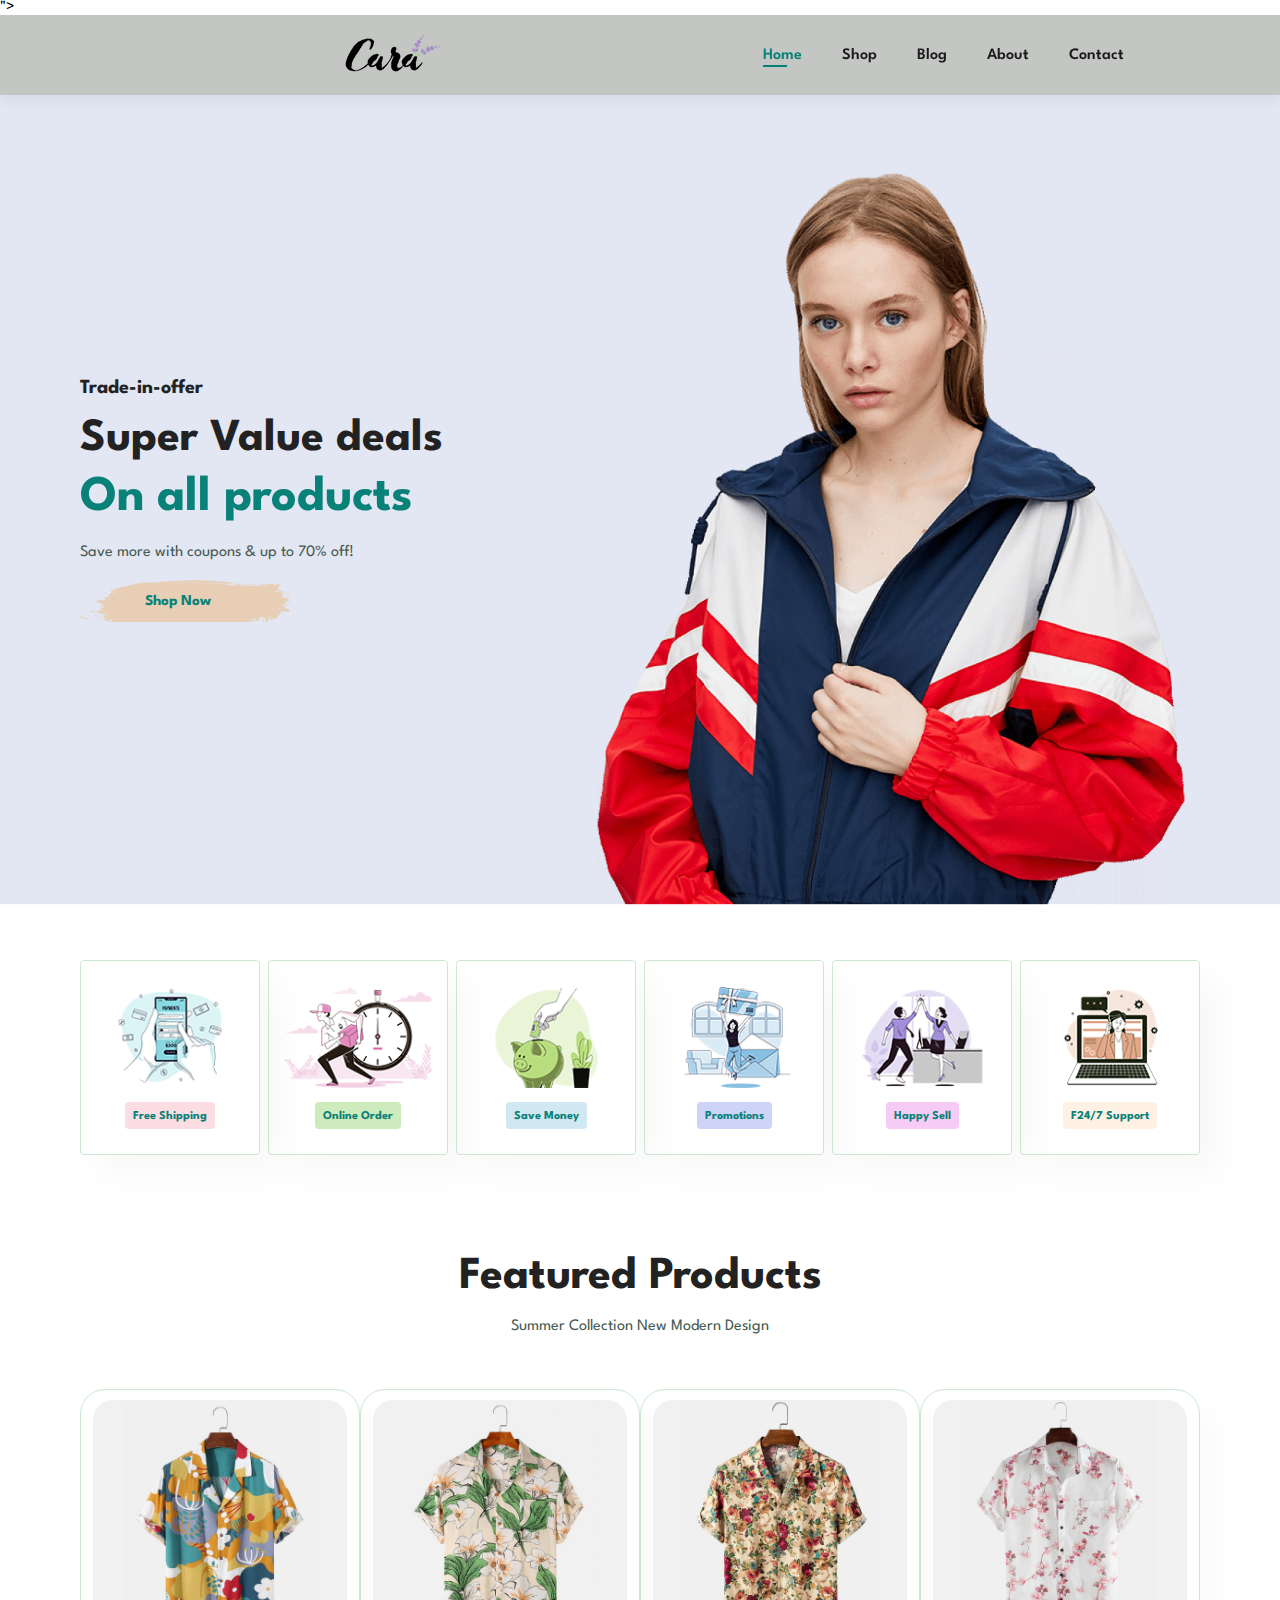
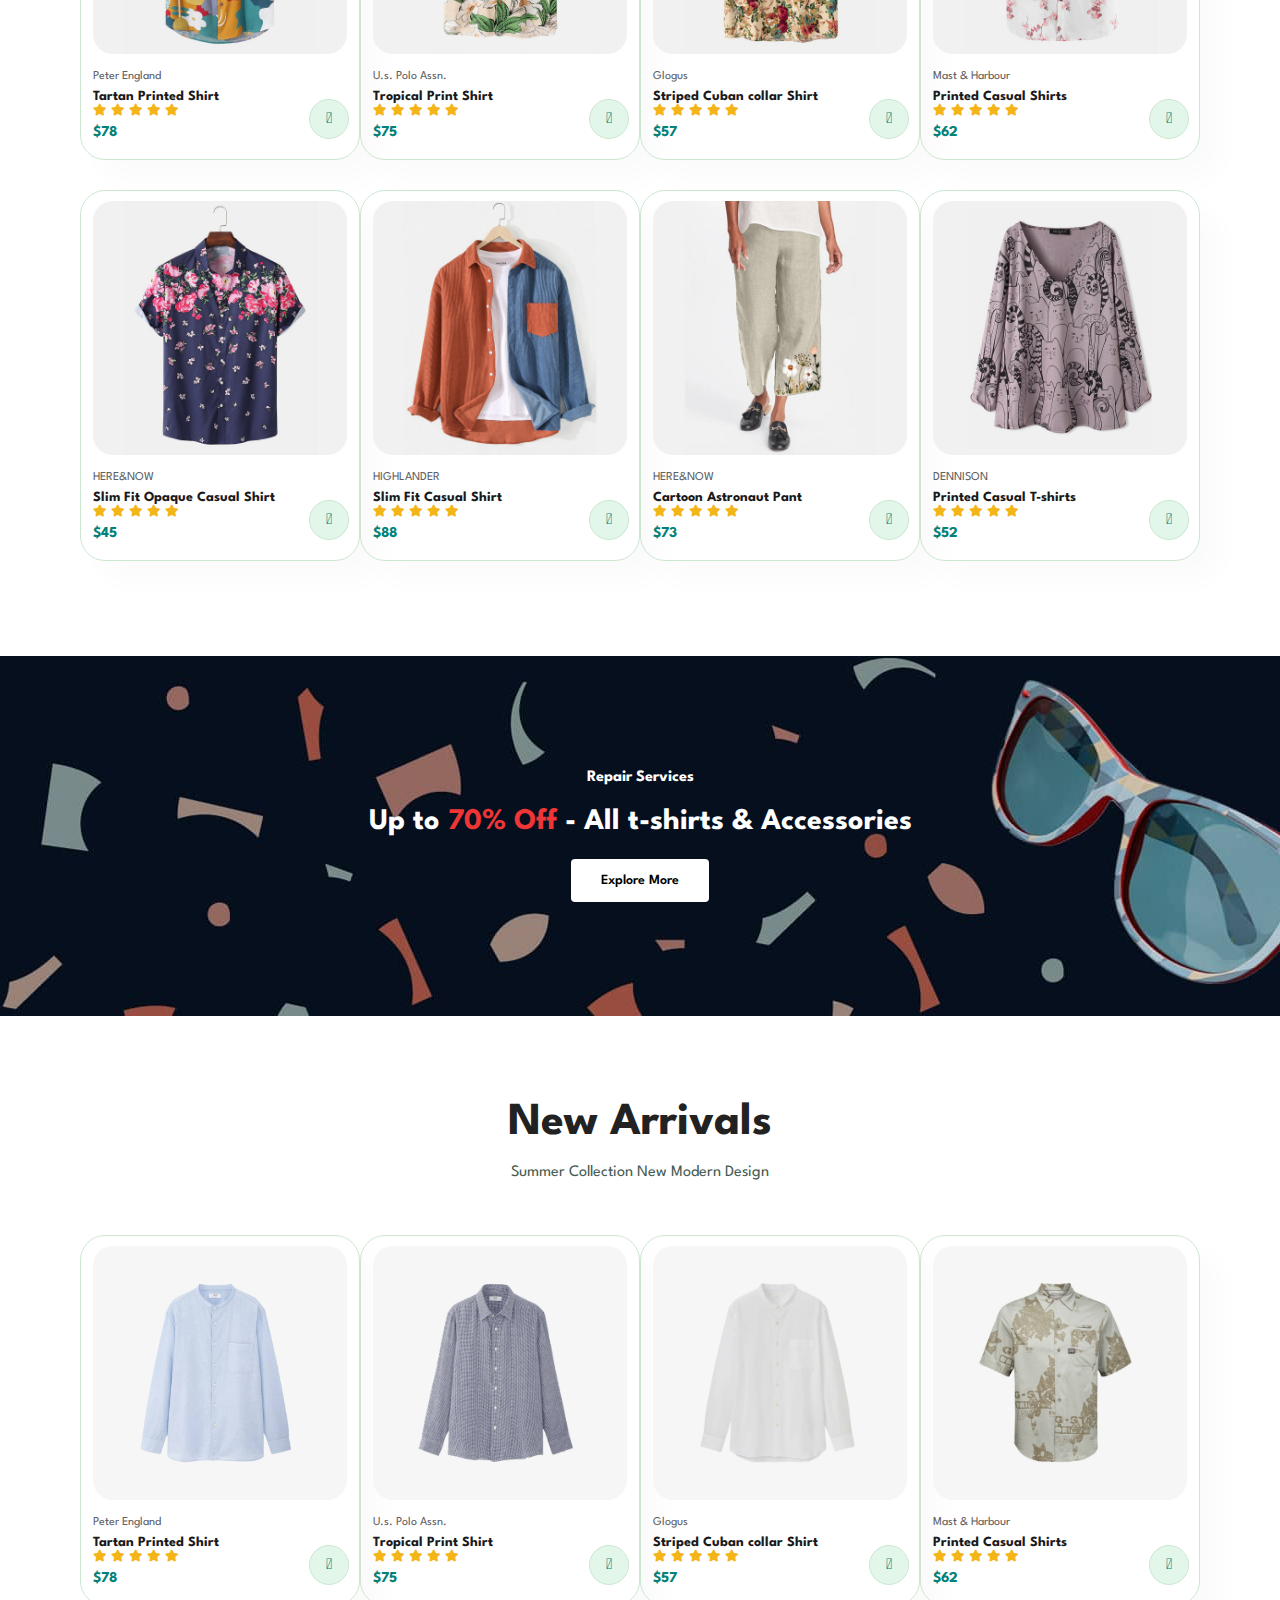
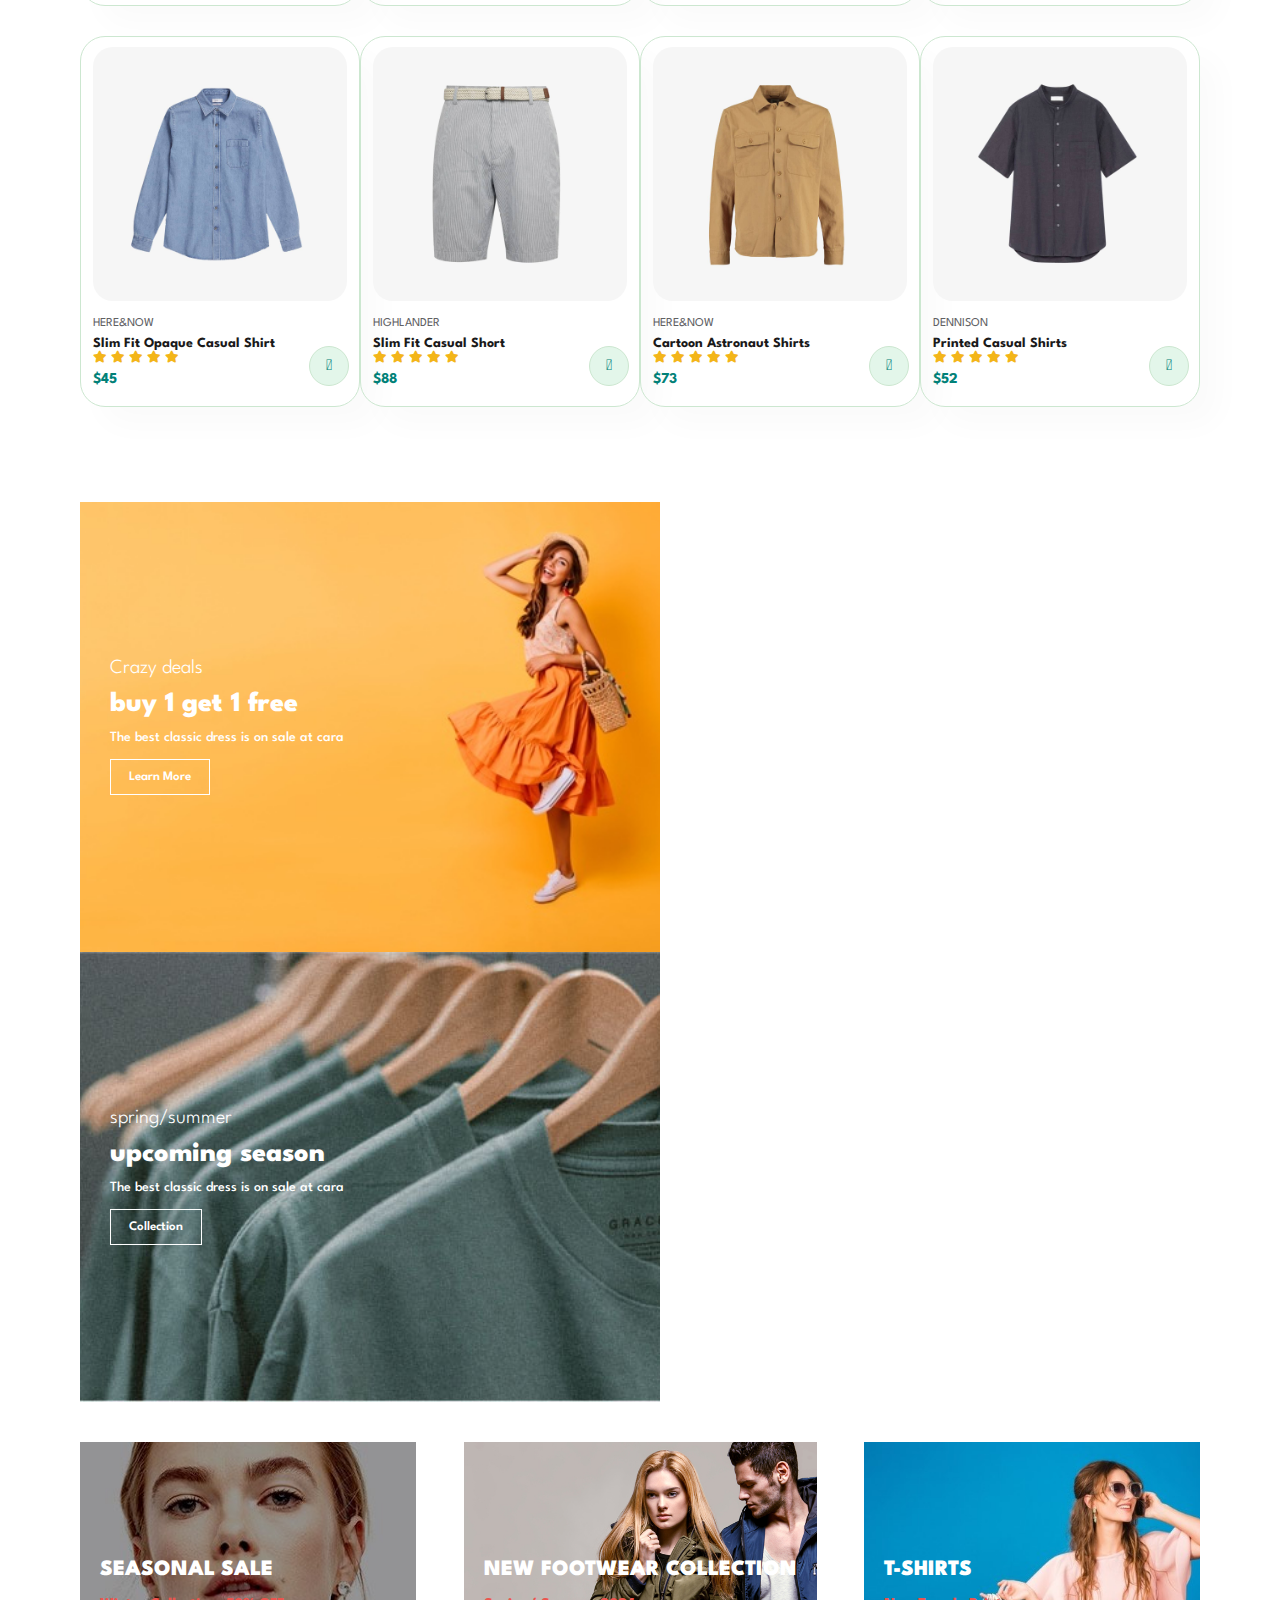
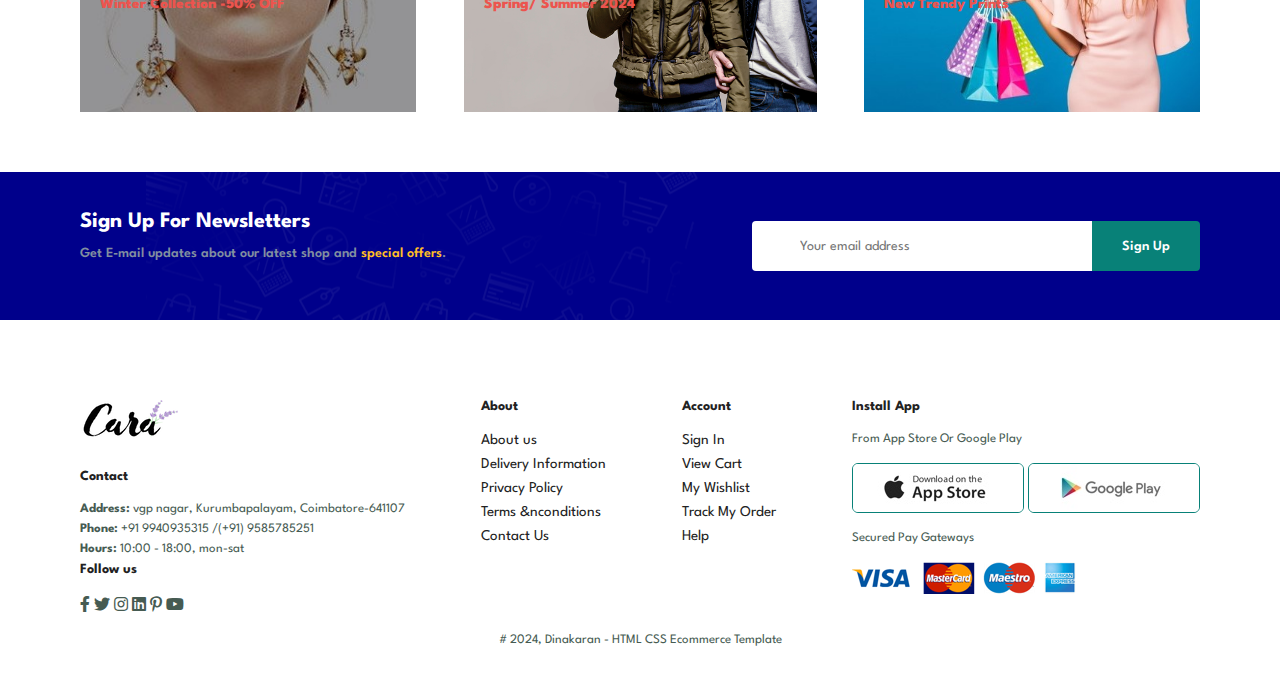
<file: Image Gallery/Image Gallery Hari/index.html>
<!DOCTYPE html>
<html lang="en">

    <head>
        <meta charset="UTF-8">
        <meta http-equiv="X-UA-Compatible" content="IE=edge">
        <meta name="viewport" content="width=device-width, initial-scale=1.0">
        <title>E-commerce Website</title>
        <link rel="stylesheet" href="https://pro.fontawesome.com/releases/v5.10.0/css/all.css" />">
         <link rel="stylesheet" href="style.css">
    </head>

    <body>
        <section id="header">  
            <a href="#"></a><img src="img/logo.png" class="logo" alt="">
            <div>
                <ul id="navbar" class="active">
                    <li><a class="active" href="index.html">Home</a></li>
                    <li><a href="shop.html">Shop</a></li>
                    <li><a href="blog.html">Blog</a></li>
                    <li><a href="about.html">About</a></li>
                    <li><a href="contact.html">Contact</a></li>
                    <li id="lg-bag"><a href="cart.html"><i class="far fa-shopping-bag"></i></a></li>
                    <a href="#" id="close"><i class="far fa-times"></i></a>
                </ul>
            </div>
            <div id="mobile">
                <a href="cart.html"><i class="far fa-shopping-bag"></i></a>
                <i id="bar" class="fas fa-outdent"></i>
            </div>
        </section>
        <section id="hero">
            <h4>Trade-in-offer</h4>
            <h2>Super Value deals</h2>
            <h1>On all products</h1>
            <p>Save more with coupons & up to 70% off! </p>
            <button>Shop Now </button>
        </section>
        <section id="feature" class="section-p1">
            <div class="fe-box">
                <img src="img/features/f1.png" alt="">
                <h6>Free Shipping</h6>
            </div>
            <div class="fe-box">
                <img src="img/features/f2.png" alt="">
                <h6>Online Order</h6>
            </div>
            <div class="fe-box">
                <img src="img/features/f3.png" alt="">
                <h6>Save Money</h6>
            </div>
            <div class="fe-box">
                <img src="img/features/f4.png" alt="">
                <h6>Promotions</h6>
            </div>
            <div class="fe-box">
                <img src="img/features/f5.png" alt="">
                <h6>Happy Sell</h6>
            </div>
            <div class="fe-box">
                <img src="img/features/f6.png" alt="">
                <h6>F24/7 Support</h6>
            </div>
            
        </section>
        <section id="product1" class="section-p1">
            <h2>Featured Products</h2>
            <p>Summer Collection New Modern Design</p>
            <div class="pro-container">
                <div class="pro">
                    <img src="img/products/f1.jpg" alt="">
                    <div class="des">
                        <span>Peter England</span>
                        <h5>Tartan Printed Shirt</h5>
                        <div class="star">
                            <i class="fas fa-star"></i>
                            <i class="fas fa-star"></i>
                            <i class="fas fa-star"></i>
                            <i class="fas fa-star"></i>
                            <i class="fas fa-star"></i>
                        </div>
                        <h4>$78</h4>
                    </div>
                    <a href="#"><i class="fal fa-shopping-cart cart"></i></a>
                </div>
                <div class="pro">
                    <img src="img/products/f2.jpg" alt="">
                    <div class="des">
                        <span>U.s. Polo Assn.</span>
                        <h5>Tropical Print Shirt</h5>
                        <div class="star">
                            <i class="fas fa-star"></i>
                            <i class="fas fa-star"></i>
                            <i class="fas fa-star"></i>
                            <i class="fas fa-star"></i>
                            <i class="fas fa-star"></i>
                        </div>
                        <h4>$75</h4>
                    </div>
                    <a href="#"><i class="fal fa-shopping-cart cart"></i></a>
                </div>
                <div class="pro">
                    <img src="img/products/f3.jpg" alt="">
                    <div class="des">
                        <span>Glogus</span>
                        <h5>Striped Cuban collar Shirt</h5>
                        <div class="star">
                            <i class="fas fa-star"></i>
                            <i class="fas fa-star"></i>
                            <i class="fas fa-star"></i>
                            <i class="fas fa-star"></i>
                            <i class="fas fa-star"></i>
                        </div>
                        <h4>$57</h4>
                    </div>
                    <a href="#"><i class="fal fa-shopping-cart cart"></i></a>
                </div>
                <div class="pro">
                    <img src="img/products/f4.jpg" alt="">
                    <div class="des">
                        <span>Mast & Harbour</span>
                        <h5>Printed Casual Shirts</h5>
                        <div class="star">
                            <i class="fas fa-star"></i>
                            <i class="fas fa-star"></i>
                            <i class="fas fa-star"></i>
                            <i class="fas fa-star"></i>
                            <i class="fas fa-star"></i>
                        </div>
                        <h4>$62</h4>
                    </div>
                    <a href="#"><i class="fal fa-shopping-cart cart"></i></a>
                </div>
                <div class="pro">
                    <img src="img/products/f5.jpg" alt="">
                    <div class="des">
                        <span>HERE&NOW</span>
                        <h5>Slim Fit Opaque Casual Shirt</h5>
                        <div class="star">
                            <i class="fas fa-star"></i>
                            <i class="fas fa-star"></i>
                            <i class="fas fa-star"></i>
                            <i class="fas fa-star"></i>
                            <i class="fas fa-star"></i>
                        </div>
                        <h4>$45</h4>
                    </div>
                    <a href="#"><i class="fal fa-shopping-cart cart"></i></a>
                </div>
                <div class="pro">
                    <img src="img/products/f6.jpg" alt="">
                    <div class="des">
                        <span>HIGHLANDER</span>
                        <h5>Slim Fit Casual Shirt</h5>
                        <div class="star">
                            <i class="fas fa-star"></i>
                            <i class="fas fa-star"></i>
                            <i class="fas fa-star"></i>
                            <i class="fas fa-star"></i>
                            <i class="fas fa-star"></i>
                        </div>
                        <h4>$88</h4>
                    </div>
                    <a href="#"><i class="fal fa-shopping-cart cart"></i></a>
                </div>
                <div class="pro">
                    <img src="img/products/f7.jpg" alt="">
                    <div class="des">
                        <span>HERE&NOW</span>
                        <h5>Cartoon Astronaut Pant</h5>
                        <div class="star">
                            <i class="fas fa-star"></i>
                            <i class="fas fa-star"></i>
                            <i class="fas fa-star"></i>
                            <i class="fas fa-star"></i>
                            <i class="fas fa-star"></i>
                        </div>
                        <h4>$73</h4>
                    </div>
                    <a href="#"><i class="fal fa-shopping-cart cart"></i></a>
                </div>
                <div class="pro">
                    <img src="img/products/f8.jpg" alt="">
                    <div class="des">
                        <span>DENNISON</span>
                        <h5>Printed Casual T-shirts</h5>
                        <div class="star">
                            <i class="fas fa-star"></i>
                            <i class="fas fa-star"></i>
                            <i class="fas fa-star"></i>
                            <i class="fas fa-star"></i>
                            <i class="fas fa-star"></i>
                        </div>
                        <h4>$52</h4>
                    </div>
                    <a href="#"><i class="fal fa-shopping-cart cart"></i></a>
                </div>
            </div>
        </section>
        <section id="banner" class="section-m1">
            <h4>Repair Services </h4>
            <h2>Up to <span>70% Off</span> - All t-shirts & Accessories</h2>
            <button class="normal">Explore More</button>
        </section>
        <section id="product1" class="section-p1">
            <h2>New Arrivals</h2>
            <p>Summer Collection New Modern Design</p>
            <div class="pro-container">
                <div class="pro">
                    <img src="img/products/n1.jpg" alt="">
                    <div class="des">
                        <span>Peter England</span>
                        <h5>Tartan Printed Shirt</h5>
                        <div class="star">
                            <i class="fas fa-star"></i>
                            <i class="fas fa-star"></i>
                            <i class="fas fa-star"></i>
                            <i class="fas fa-star"></i>
                            <i class="fas fa-star"></i>
                        </div>
                        <h4>$78</h4>
                    </div>
                    <a href="#"><i class="fal fa-shopping-cart cart"></i></a>
                </div>
                <div class="pro">
                    <img src="img/products/n2.jpg" alt="">
                    <div class="des">
                        <span>U.s. Polo Assn.</span>
                        <h5>Tropical Print Shirt</h5>
                        <div class="star">
                            <i class="fas fa-star"></i>
                            <i class="fas fa-star"></i>
                            <i class="fas fa-star"></i>
                            <i class="fas fa-star"></i>
                            <i class="fas fa-star"></i>
                        </div>
                        <h4>$75</h4>
                    </div>
                    <a href="#"><i class="fal fa-shopping-cart cart"></i></a>
                </div>
                <div class="pro">
                    <img src="img/products/n3.jpg" alt="">
                    <div class="des">
                        <span>Glogus</span>
                        <h5>Striped Cuban collar Shirt</h5>
                        <div class="star">
                            <i class="fas fa-star"></i>
                            <i class="fas fa-star"></i>
                            <i class="fas fa-star"></i>
                            <i class="fas fa-star"></i>
                            <i class="fas fa-star"></i>
                        </div>
                        <h4>$57</h4>
                    </div>
                    <a href="#"><i class="fal fa-shopping-cart cart"></i></a>
                </div>
                <div class="pro">
                    <img src="img/products/n4.jpg" alt="">
                    <div class="des">
                        <span>Mast & Harbour</span>
                        <h5>Printed Casual Shirts</h5>
                        <div class="star">
                            <i class="fas fa-star"></i>
                            <i class="fas fa-star"></i>
                            <i class="fas fa-star"></i>
                            <i class="fas fa-star"></i>
                            <i class="fas fa-star"></i>
                        </div>
                        <h4>$62</h4>
                    </div>
                    <a href="#"><i class="fal fa-shopping-cart cart"></i></a>
                </div>
                <div class="pro">
                    <img src="img/products/n5.jpg" alt="">
                    <div class="des">
                        <span>HERE&NOW</span>
                        <h5>Slim Fit Opaque Casual Shirt</h5>
                        <div class="star">
                            <i class="fas fa-star"></i>
                            <i class="fas fa-star"></i>
                            <i class="fas fa-star"></i>
                            <i class="fas fa-star"></i>
                            <i class="fas fa-star"></i>
                        </div>
                        <h4>$45</h4>
                    </div>
                    <a href="#"><i class="fal fa-shopping-cart cart"></i></a>
                </div>
                <div class="pro">
                    <img src="img/products/n6.jpg" alt="">
                    <div class="des">
                        <span>HIGHLANDER</span>
                        <h5>Slim Fit Casual Short</h5>
                        <div class="star">
                            <i class="fas fa-star"></i>
                            <i class="fas fa-star"></i>
                            <i class="fas fa-star"></i>
                            <i class="fas fa-star"></i>
                            <i class="fas fa-star"></i>
                        </div>
                        <h4>$88</h4>
                    </div>
                    <a href="#"><i class="fal fa-shopping-cart cart"></i></a>
                </div>
                <div class="pro">
                    <img src="img/products/n7.jpg" alt="">
                    <div class="des">
                        <span>HERE&NOW</span>
                        <h5>Cartoon Astronaut Shirts</h5>
                        <div class="star">
                            <i class="fas fa-star"></i>
                            <i class="fas fa-star"></i>
                            <i class="fas fa-star"></i>
                            <i class="fas fa-star"></i>
                            <i class="fas fa-star"></i>
                        </div>
                        <h4>$73</h4>
                    </div>
                    <a href="#"><i class="fal fa-shopping-cart cart"></i></a>
                </div>
                <div class="pro">
                    <img src="img/products/n8.jpg" alt="">
                    <div class="des">
                        <span>DENNISON</span>
                        <h5>Printed Casual Shirts</h5>
                        <div class="star">
                            <i class="fas fa-star"></i>
                            <i class="fas fa-star"></i>
                            <i class="fas fa-star"></i>
                            <i class="fas fa-star"></i>
                            <i class="fas fa-star"></i>
                        </div>
                        <h4>$52</h4>
                    </div>
                    <a href="#"><i class="fal fa-shopping-cart cart"></i></a>
                </div>
            </div>
        </section>
        <section id="sm-banner" class="section-p1">
            <div class="banner-box">
                <h4>Crazy deals</h4>
                <h2>buy 1 get 1 free</h2>
                <span>The best classic dress is on sale at cara</span>
                <button class="white">Learn More</button>
            </div>
            <div class="banner-box banner-box2">
                <h4>spring/summer</h4>
                <h2>upcoming season</h2>
                <span>The best classic dress is on sale at cara</span>
                <button class="white">Collection</button>
            </div>
        </section>
        <section id="banner3">
            <div class="banner-box">
                <h2>SEASONAL SALE</h2>
                <h3>Winter Collection -50% OFF</h3>
            </div>
            <div class="banner-box banner-box2">
                <h2>NEW FOOTWEAR COLLECTION</h2>
                <h3>Spring/ Summer 2024</h3>
            </div>
            <div class="banner-box banner-box3">
                <h2>T-SHIRTS</h2>
                <h3>New Trendy Prints</h3>
            </div>

        </section>
        <section id="newsletter" class="section-p1 section-m1">
            <div class="newstext">
                <h4>Sign Up For Newsletters</h4>
                <p>Get E-mail updates about our latest shop and <span>special offers</span>.</p>
            </div>
            <div class="form">
                <input type="text" placeholder="Your email address">
                <button class="normal">Sign Up</button>
            </div>
        </section>
        <footer class="section-p1">
            <div class="col">
                <img  class="logo" src="img/logo.png" alt="">
                <h4>Contact</h4>
                <p><strong>Address:</strong> vgp nagar, Kurumbapalayam, Coimbatore-641107</p>
                <p><strong>Phone:</strong> +91 9940935315 /(+91) 9585785251</p>
                <p><strong>Hours:</strong> 10:00 - 18:00, mon-sat</p>
                <div class="follow">
                    <h4>Follow us</h4>
                    <div class="icon">
                        <i class="fab fa-facebook-f"></i>
                        <i class="fab fa-twitter"></i>
                        <i class="fab fa-instagram"></i>
                        <i class="fab fa-linkedin"></i>
                        <i class="fab fa-pinterest-p"></i>
                        <i class="fab fa-youtube"></i>
                    </div>
                </div>
            </div>
            <div class="col">
                <h4>About</h4>
                <a href="#">About us</a>
                <a href="#">Delivery Information</a>
                <a href="#">Privacy Policy</a>
                <a href="#">Terms &nconditions</a>
                <a href="#">Contact Us</a>
            </div>
            <div class="col">
                <h4>Account</h4>
                <a href="#">Sign In</a>
                <a href="#">View Cart</a>
                <a href="#">My Wishlist</a>
                <a href="#">Track My Order</a>
                <a href="#">Help</a>
            </div>
            <div class="col install">
                <h4>Install App</h4>
                <p>From App Store Or Google Play</p>
                <div class="row">
                    <img src="img/pay/app.jpg" alt="">
                    <img src="img/pay/play.jpg" alt="">
                </div>
                <p>Secured Pay Gateways</p>
                <img src="img/pay/pay.png" alt="">
            </div>
            <div class="copyright">
                <p># 2024, Dinakaran - HTML CSS Ecommerce Template</p>
            </div>
        </footer>
        <script src="script.js"></script>
    </body>

</html>
</file>
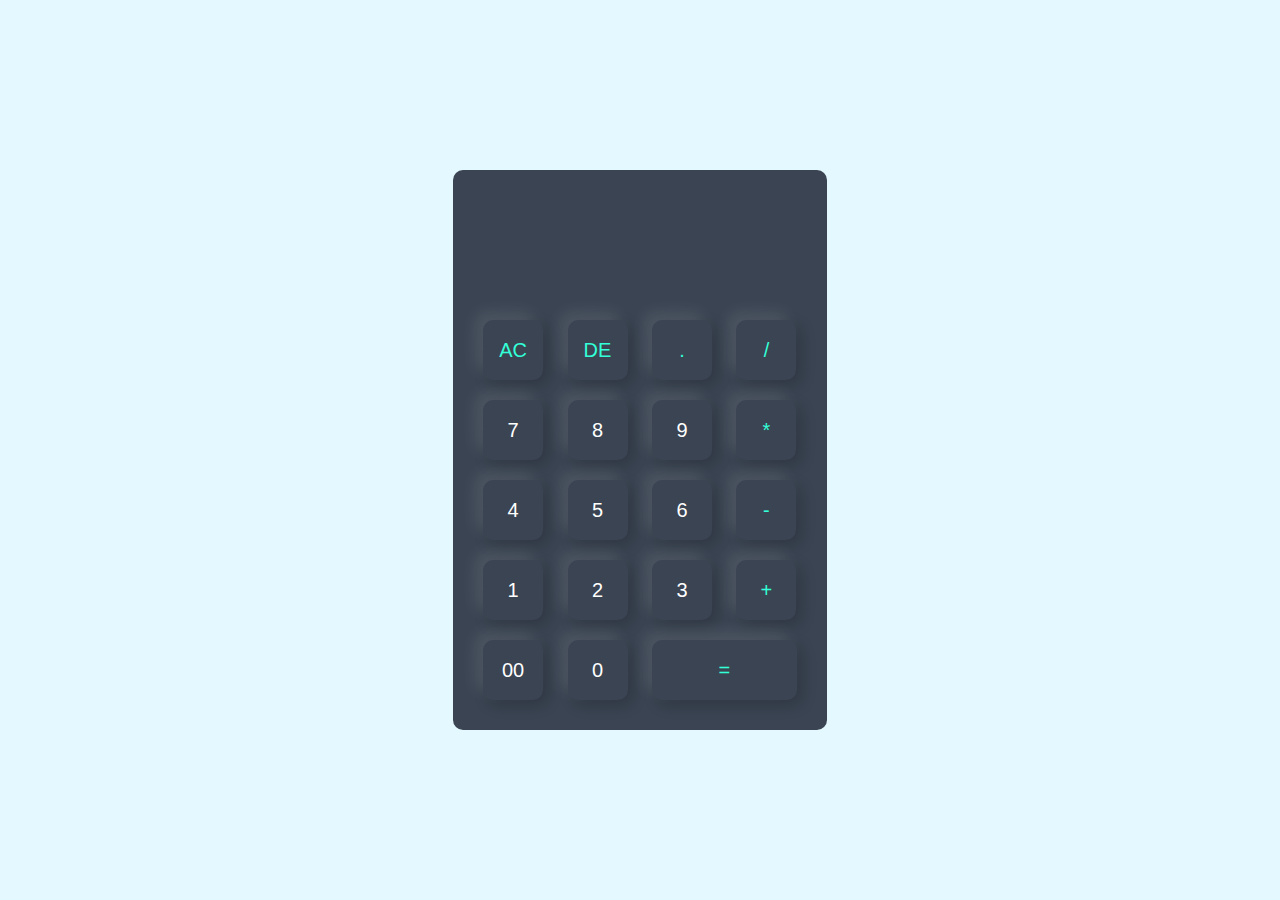
<file: Calculator/calc.html>
<html lang="en">
<head>
    <meta charset="UTF-8">
    <meta name="viewport" content="width=device-width, initial-scale=1.0">
    <title>Calculator</title>
    <link rel="stylesheet" href="style.css">
</head>
<body>

    <div class="container">
        <div class="calculator">
            <form action="">
                <div class="display">
                    <input type="text" name="display">
                </div>
                <div>
                    <input type="button" value="AC" onclick="display.value = '' " class="operator">
                    <input type="button" value="DE"onclick="display.value = display.value.toString().slice(0,-1)" class="operator" >
                    <input type="button" value="." onclick="display.value += '.' " class="operator">
                    <input type="button" value="/" onclick="display.value += '/' " class="operator">
                </div>
                <div>
                    <input type="button" value="7" onclick="display.value += '7' ">
                    <input type="button" value="8" onclick="display.value += '8' ">
                    <input type="button" value="9" onclick="display.value += '9' ">
                    <input type="button" value="*" onclick="display.value += '*' " class="operator">
                </div>
                <div>
                    <input type="button" value="4" onclick="display.value += '4' ">
                    <input type="button" value="5" onclick="display.value += '5' ">
                    <input type="button" value="6" onclick="display.value += '6' ">
                    <input type="button" value="-" onclick="display.value += '-' " class="operator">
                </div>
                <div>
                    <input type="button" value="1" onclick="display.value += '1' ">
                    <input type="button" value="2" onclick="display.value += '2' ">
                    <input type="button" value="3" onclick="display.value += '3' ">
                    <input type="button" value="+" onclick="display.value += '+' " class="operator">
                </div>
                <div>
                    <input type="button" value="00" onclick="display.value += '00' ">
                    <input type="button" value="0" onclick="display.value += '0' ">
                    <input type="button" value="=" onclick="display.value = eval(display.value)" class="equal operator">
                </div>
            </form>
        </div>
    </div>
    
</body>
</html>
</file>
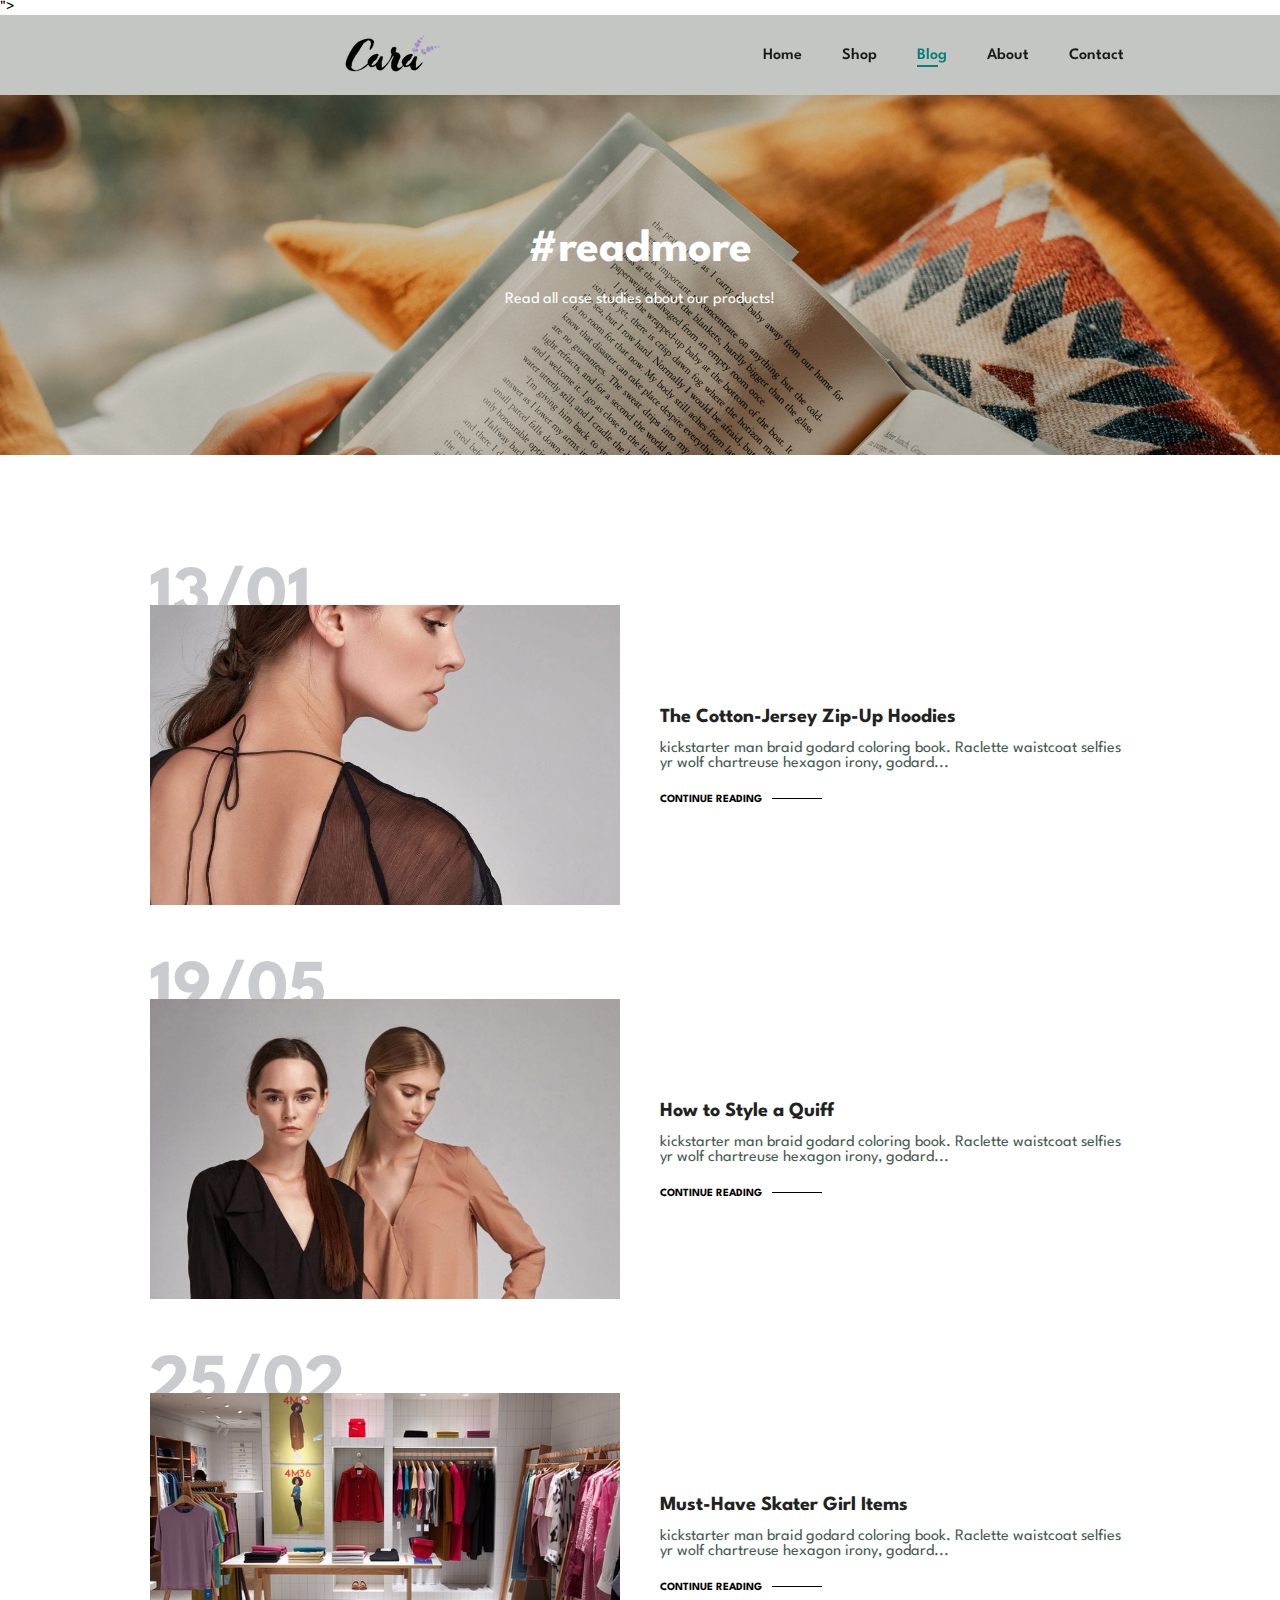
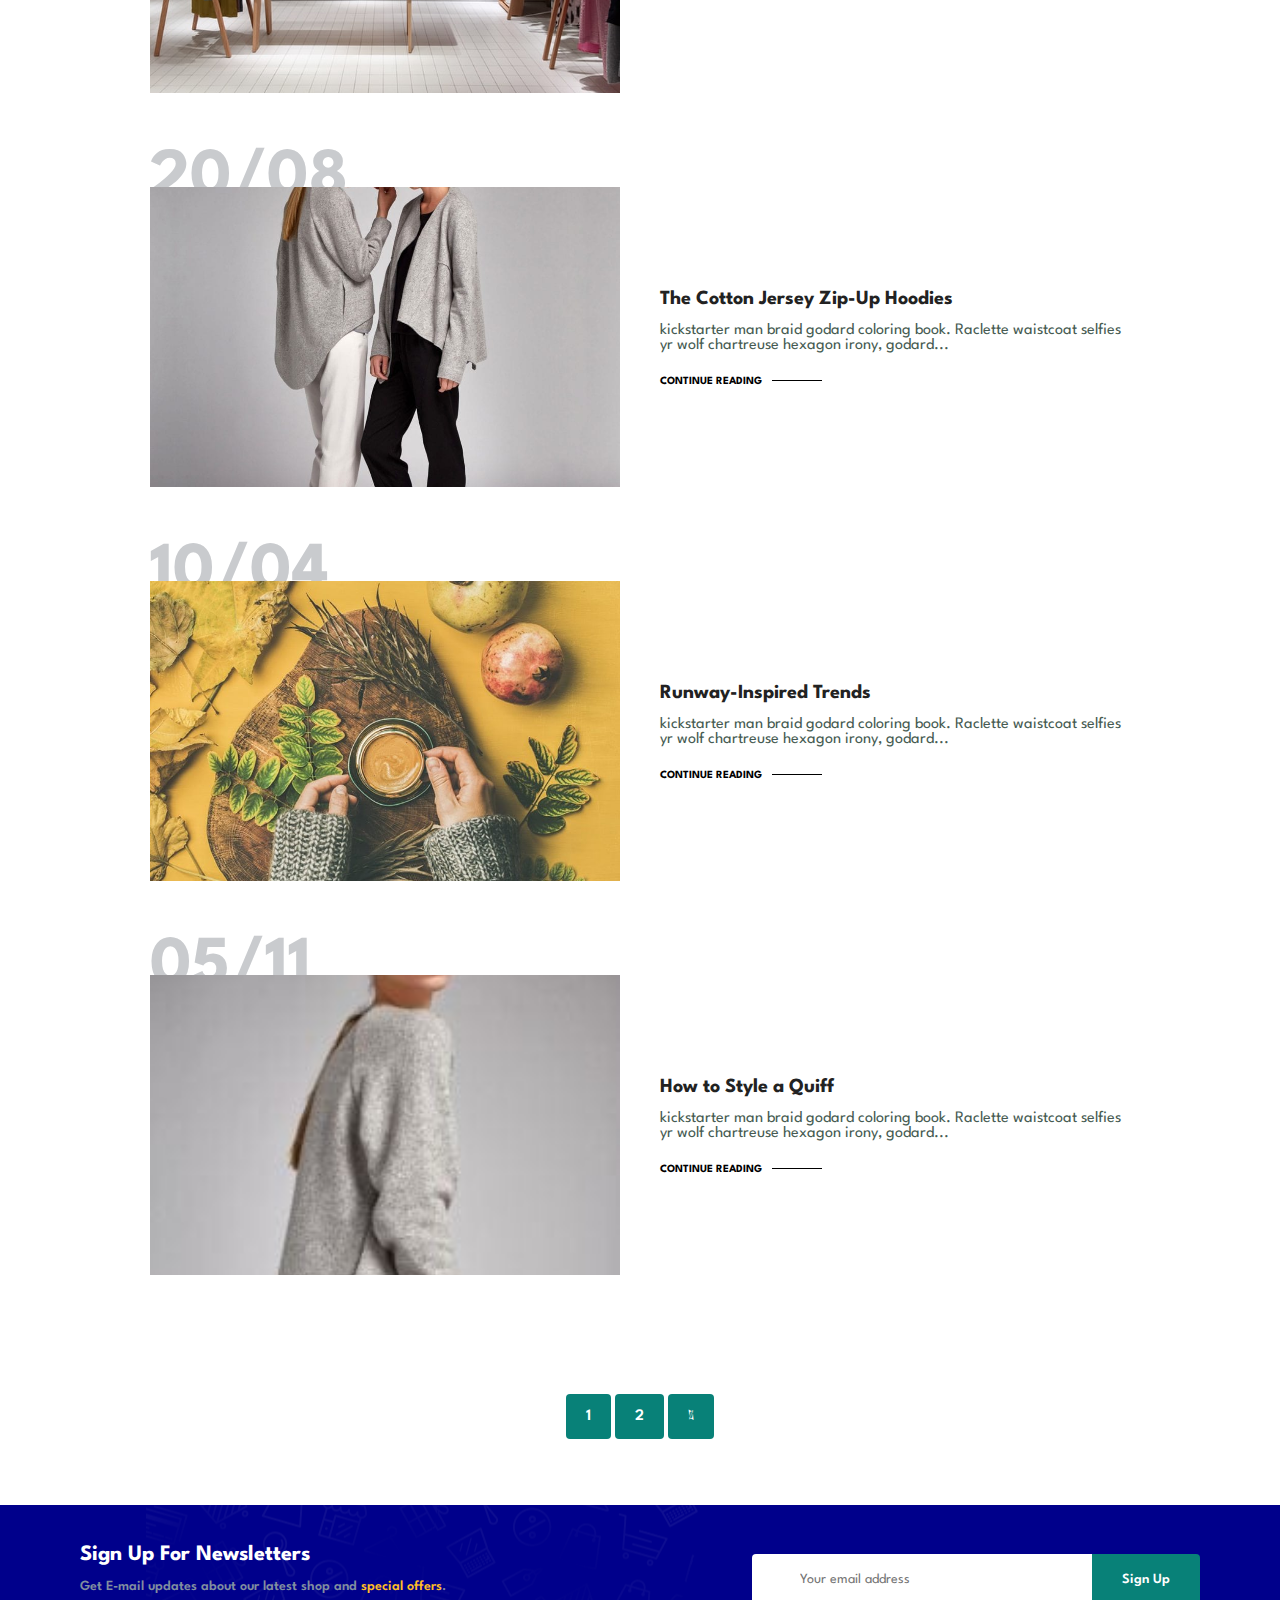
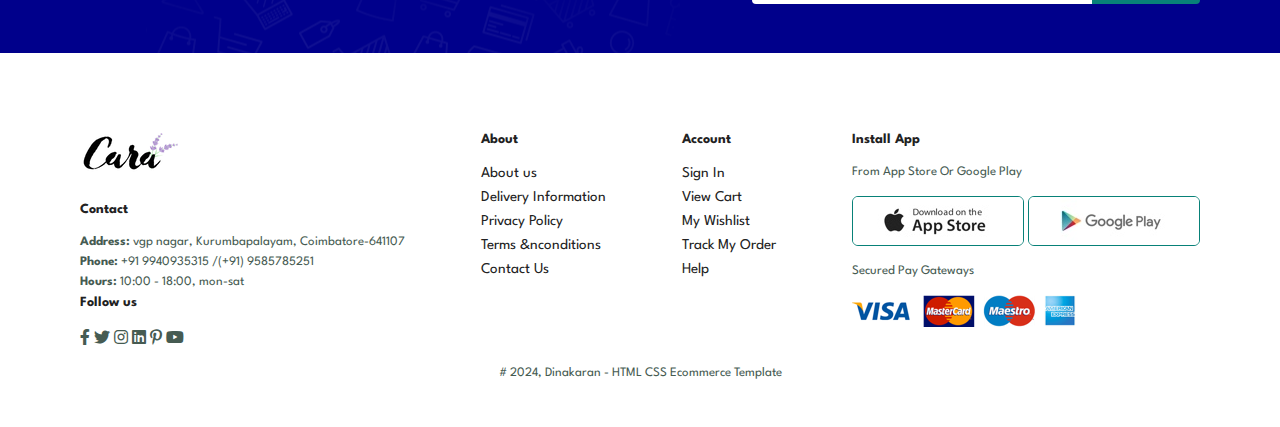
<file: Image Gallery/Image Gallery Hari/blog.html>
<!DOCTYPE html>
<html lang="en">

    <head>
        <meta charset="UTF-8">
        <meta http-equiv="X-UA-Compatible" content="IE=edge">
        <meta name="viewport" content="width=device-width, initial-scale=1.0">
        <title>E-commerce Website</title>
        <link rel="stylesheet" href="https://pro.fontawesome.com/releases/v5.10.0/css/all.css" />">
         <link rel="stylesheet" href="style.css">
    </head>
    
    <body>
        <section id="header">  
            <a href="#"></a><img src="img/logo.png" class="logo" alt="">
            <div>
                <ul id="navbar" class="active">
                    <li><a href="index.html">Home</a></li>
                    <li><a href="shop.html">Shop</a></li>
                    <li><a class="active" href="blog.html">Blog</a></li>
                    <li><a href="about.html">About</a></li>
                    <li><a href="contact.html">Contact</a></li>
                    <li id="lg-bag"><a href="cart.html"><i class="far fa-shopping-bag"></i></a></li>
                    <a href="#" id="close"><i class="far fa-times"></i></a>
                </ul>
            </div>
            <div id="mobile">
                <a href="cart.html"><i class="far fa-shopping-bag"></i></a>
                <i id="bar" class="fas fa-outdent"></i>
            </div>
        </section>

        <section id="page-header" class="blog-header">
            <h2>#readmore</h2>
            <p>Read all case studies about our products! </p>
        </section>

        <section id="blog">
            <div class="blog-box">
              <div class="blog-img">
                <img src="img/blog/b1.jpg" alt="">
              </div>
              <div class="blog-details">
                <h4>The Cotton-Jersey Zip-Up Hoodies</h4>
                <p>kickstarter man braid godard coloring book. Raclette waistcoat selfies yr wolf
                chartreuse hexagon irony, godard...</p>
                <a href="#">CONTINUE READING</a>
              </div>
              <h1>13/01</h1>
            </div>
            <div class="blog-box">
                <div class="blog-img">
                  <img src="img/blog/b2.jpg" alt="">
                </div>
                <div class="blog-details">
                  <h4>How to Style a Quiff</h4>
                  <p>kickstarter man braid godard coloring book. Raclette waistcoat selfies yr wolf
                  chartreuse hexagon irony, godard...</p>
                  <a href="#">CONTINUE READING</a>
                </div>
                <h1>19/05</h1>
              </div>
              <div class="blog-box">
                <div class="blog-img">
                  <img src="img/blog/b3.jpg" alt="">
                </div>
                <div class="blog-details">
                  <h4>Must-Have Skater Girl Items</h4>
                  <p>kickstarter man braid godard coloring book. Raclette waistcoat selfies yr wolf
                  chartreuse hexagon irony, godard...</p>
                  <a href="#">CONTINUE READING</a>
                </div>
                <h1>25/02</h1>
              </div>
              <div class="blog-box">
                <div class="blog-img">
                  <img src="img/blog/b4.jpg" alt="">
                </div>
                <div class="blog-details">
                  <h4>The Cotton Jersey Zip-Up Hoodies</h4>
                  <p>kickstarter man braid godard coloring book. Raclette waistcoat selfies yr wolf
                  chartreuse hexagon irony, godard...</p>
                  <a href="#">CONTINUE READING</a>
                </div>
                <h1>20/08</h1>
              </div>
              <div class="blog-box">
                <div class="blog-img">
                  <img src="img/blog/b6.jpg" alt="">
                </div>
                <div class="blog-details">
                  <h4>Runway-Inspired Trends</h4>
                  <p>kickstarter man braid godard coloring book. Raclette waistcoat selfies yr wolf
                  chartreuse hexagon irony, godard...</p>
                  <a href="#">CONTINUE READING</a>
                </div>
                <h1>10/04</h1>
                
              </div>
              <div class="blog-box">
                <div class="blog-img">
                  <img src="img/blog/b5.jpg" alt="">
                </div>
                <div class="blog-details">
                  <h4>How to Style a Quiff</h4>
                  <p>kickstarter man braid godard coloring book. Raclette waistcoat selfies yr wolf
                  chartreuse hexagon irony, godard...</p>
                  <a href="#">CONTINUE READING</a>
                </div>
                <h1>05/11</h1>
                
              </div>


        </section>

        <section id="pagination" class="section-p1">
            <a href="#">1</a>
            <a href="#">2</a>
            <a href="#"><i class="fal fa-long-arrow-alt-right"></i></a>
        </section>

        <section id="newsletter" class="section-p1 section-m1">
            <div class="newstext">
                <h4>Sign Up For Newsletters</h4>
                <p>Get E-mail updates about our latest shop and <span>special offers</span>.</p>
            </div>
            <div class="form">
                <input type="text" placeholder="Your email address">
                <button class="normal">Sign Up</button>
            </div>
        </section>

        <footer class="section-p1">
            <div class="col">
                <img  class="logo" src="img/logo.png" alt="">
                <h4>Contact</h4>
                <p><strong>Address:</strong> vgp nagar, Kurumbapalayam, Coimbatore-641107</p>
                <p><strong>Phone:</strong> +91 9940935315 /(+91) 9585785251</p>
                <p><strong>Hours:</strong> 10:00 - 18:00, mon-sat</p>
                <div class="follow">
                    <h4>Follow us</h4>
                    <div class="icon">
                        <i class="fab fa-facebook-f"></i>
                        <i class="fab fa-twitter"></i>
                        <i class="fab fa-instagram"></i>
                        <i class="fab fa-linkedin"></i>
                        <i class="fab fa-pinterest-p"></i>
                        <i class="fab fa-youtube"></i>
                    </div>
                </div>
            </div>
            <div class="col">
                <h4>About</h4>
                <a href="#">About us</a>
                <a href="#">Delivery Information</a>
                <a href="#">Privacy Policy</a>
                <a href="#">Terms &nconditions</a>
                <a href="#">Contact Us</a>
            </div>
            <div class="col">
                <h4>Account</h4>
                <a href="#">Sign In</a>
                <a href="#">View Cart</a>
                <a href="#">My Wishlist</a>
                <a href="#">Track My Order</a>
                <a href="#">Help</a>
            </div>
            <div class="col install">
                <h4>Install App</h4>
                <p>From App Store Or Google Play</p>
                <div class="row">
                    <img src="img/pay/app.jpg" alt="">
                    <img src="img/pay/play.jpg" alt="">
                </div>
                <p>Secured Pay Gateways</p>
                <img src="img/pay/pay.png" alt="">
            </div>
            <div class="copyright">
                <p># 2024, Dinakaran - HTML CSS Ecommerce Template</p>
            </div>
        </footer>

        <script src="script.js"></script>
    </body>

</html>
</file>
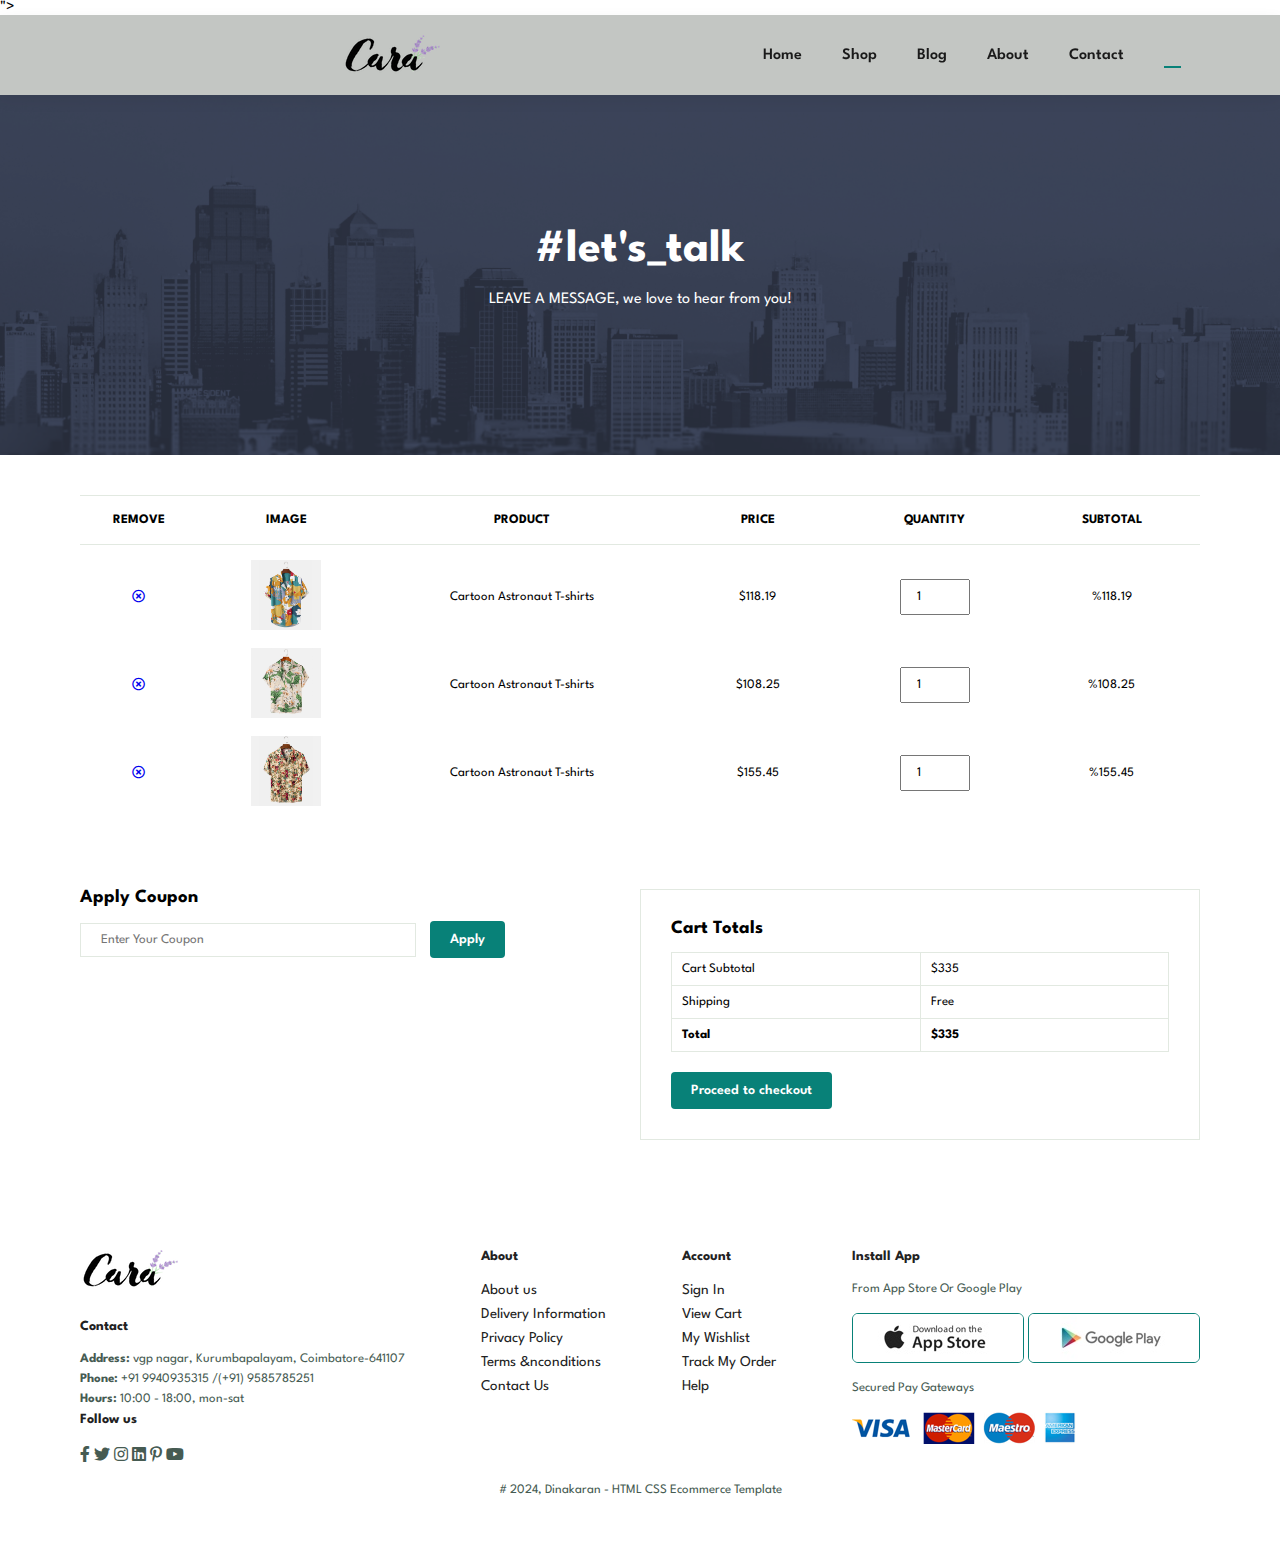
<file: Image Gallery/Image Gallery Hari/cart.html>
<!DOCTYPE html>
<html lang="en">

    <head>
        <meta charset="UTF-8">
        <meta http-equiv="X-UA-Compatible" content="IE=edge">
        <meta name="viewport" content="width=device-width, initial-scale=1.0">
        <title>E-commerce Website</title>
        <link rel="stylesheet" href="https://pro.fontawesome.com/releases/v5.10.0/css/all.css" />">
         <link rel="stylesheet" href="style.css">
    </head>
    
    <body>
        <section id="header">  
            <a href="#"></a><img src="img/logo.png" class="logo" alt="">
            <div>
                <ul id="navbar" class="active">
                    <li><a href="index.html">Home</a></li>
                    <li><a href="shop.html">Shop</a></li>
                    <li><a href="blog.html">Blog</a></li>
                    <li><a href="about.html">About</a></li>
                    <li><a href="contact.html">Contact</a></li>
                    <li id="lg-bag"><a class="active" href="cart.html"><i class="far fa-shopping-bag"></i></a></li>
                    <a href="#" id="close"><i class="far fa-times"></i></a>
                </ul>
            </div>
            <div id="mobile">
                <a href="cart.html"><i class="far fa-shopping-bag"></i></a>
                <i id="bar" class="fas fa-outdent"></i>
            </div>
        </section>

        <section id="page-header" class="about-header">
            <h2>#let's_talk</h2>
            <p>LEAVE A MESSAGE, we love to hear from you! </p>
        </section> 

        <section id="cart" class="section-p1">
            <table width="100%">
                <thead>
                    <tr>
                        <td>Remove</td>
                        <td>Image</td>
                        <td>Product</td>
                        <td>Price</td>
                        <td>Quantity</td>
                        <td>Subtotal</td>
                    </tr>
                </thead>
                <tbody>
                    <tr>
                        <td><a href="#"><i class="far fa-times-circle"></i></a></td>
                        <td><img src="img/products/f1.jpg" alt=""></td>
                        <td>Cartoon Astronaut T-shirts</td>
                        <td>$118.19</td>
                        <td><input type="number" value="1"></td>
                        <td>%118.19</td>
                    </tr>
                    <tr>
                        <td><a href="#"><i class="far fa-times-circle"></i></a></td>
                        <td><img src="img/products/f2.jpg" alt=""></td>
                        <td>Cartoon Astronaut T-shirts</td>
                        <td>$108.25</td>
                        <td><input type="number" value="1"></td>
                        <td>%108.25</td>
                    </tr>
                    <tr>
                        <td><a href="#"><i class="far fa-times-circle"></i></a></td>
                        <td><img src="img/products/f3.jpg" alt=""></td>
                        <td>Cartoon Astronaut T-shirts</td>
                        <td>$155.45</td>
                        <td><input type="number" value="1"></td>
                        <td>%155.45</td>
                    </tr>
                </tbody>

            </table>

        </section>

        <section id="cart-add" class="section-p1">
            <div id="coupon">
                <h3>Apply Coupon</h3>
                <div>
                   <input type="text" placeholder="Enter Your Coupon">
                   <button class="normal">Apply</button>
                </div>
            </div>
            <div id="subtotal">
                <h3>Cart Totals</h3>
                <table>
                    <tr>
                        <td>Cart Subtotal</td>
                        <td>$335</td>
                    </tr>
                    <tr>
                        <td>Shipping</td>
                        <td>Free</td>
                    </tr>
                    <tr>
                        <td><strong>Total</strong></td>
                        <td><strong>$335</strong></td>
                    </tr>
                </table>
                <button class="normal">Proceed to checkout</button>
            </div>
        </section>

        <footer class="section-p1">
            <div class="col">
                <img  class="logo" src="img/logo.png" alt="">
                <h4>Contact</h4>
                <p><strong>Address:</strong> vgp nagar, Kurumbapalayam, Coimbatore-641107</p>
                <p><strong>Phone:</strong> +91 9940935315 /(+91) 9585785251</p>
                <p><strong>Hours:</strong> 10:00 - 18:00, mon-sat</p>
                <div class="follow">
                    <h4>Follow us</h4>
                    <div class="icon">
                        <i class="fab fa-facebook-f"></i>
                        <i class="fab fa-twitter"></i>
                        <i class="fab fa-instagram"></i>
                        <i class="fab fa-linkedin"></i>
                        <i class="fab fa-pinterest-p"></i>
                        <i class="fab fa-youtube"></i>
                    </div>
                </div>
            </div>
            <div class="col">
                <h4>About</h4>
                <a href="#">About us</a>
                <a href="#">Delivery Information</a>
                <a href="#">Privacy Policy</a>
                <a href="#">Terms &nconditions</a>
                <a href="#">Contact Us</a>
            </div>
            <div class="col">
                <h4>Account</h4>
                <a href="#">Sign In</a>
                <a href="#">View Cart</a>
                <a href="#">My Wishlist</a>
                <a href="#">Track My Order</a>
                <a href="#">Help</a>
            </div>
            <div class="col install">
                <h4>Install App</h4>
                <p>From App Store Or Google Play</p>
                <div class="row">
                    <img src="img/pay/app.jpg" alt="">
                    <img src="img/pay/play.jpg" alt="">
                </div>
                <p>Secured Pay Gateways</p>
                <img src="img/pay/pay.png" alt="">
            </div>
            <div class="copyright">
                <p># 2024, Dinakaran - HTML CSS Ecommerce Template</p>
            </div>
        </footer>

        <script src="script.js"></script>
    </body>

</html>
</file>
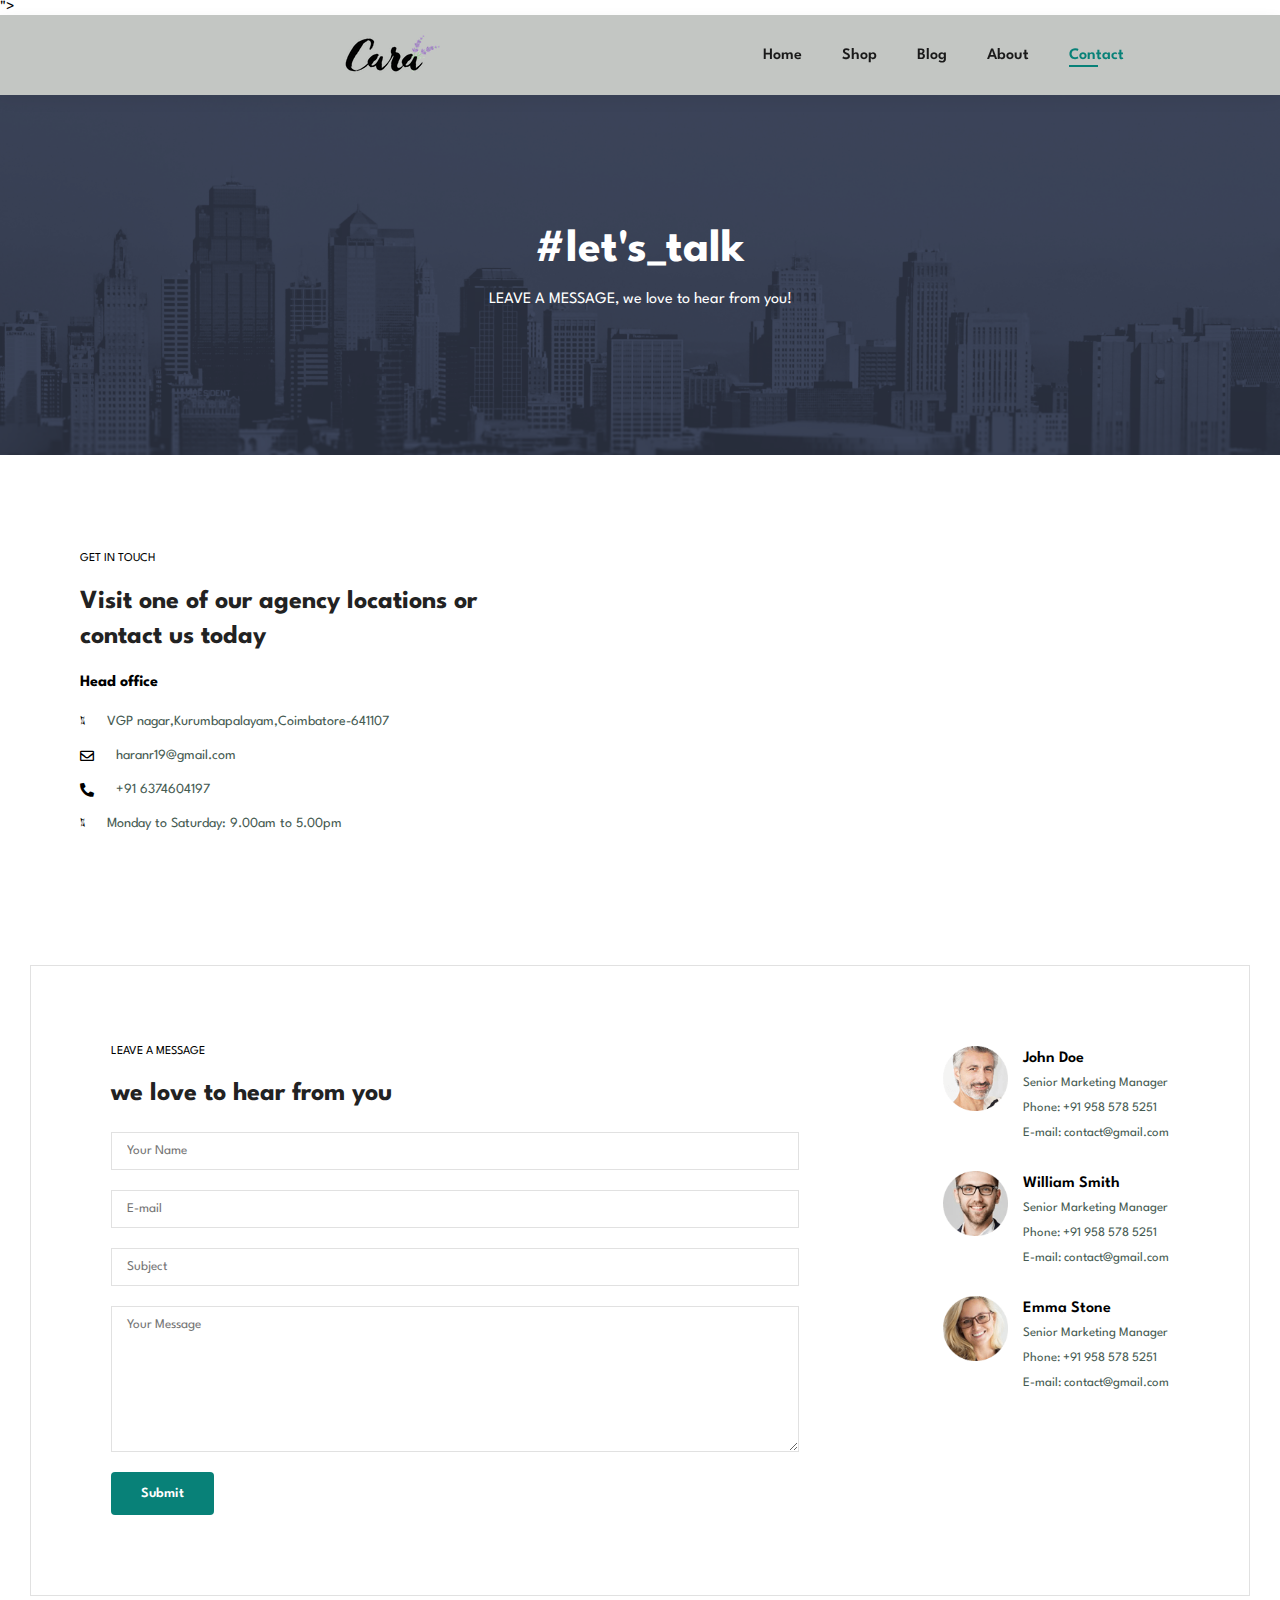
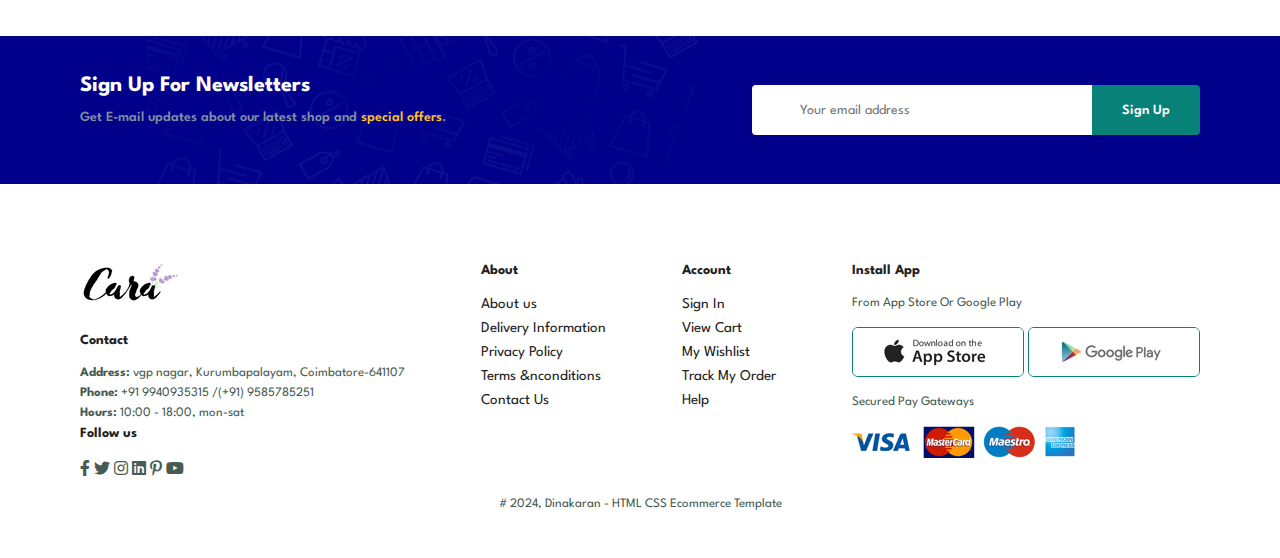
<file: Image Gallery/Image Gallery Hari/contact.html>
<!DOCTYPE html>
<html lang="en">

    <head>
        <meta charset="UTF-8">
        <meta http-equiv="X-UA-Compatible" content="IE=edge">
        <meta name="viewport" content="width=device-width, initial-scale=1.0">
        <title>E-commerce Website</title>
        <link rel="stylesheet" href="https://pro.fontawesome.com/releases/v5.10.0/css/all.css" />">
         <link rel="stylesheet" href="style.css">
    </head>
    
    <body>
        <section id="header">  
            <a href="#"></a><img src="img/logo.png" class="logo" alt="">
            <div>
                <ul id="navbar" class="active">
                    <li><a href="index.html">Home</a></li>
                    <li><a href="shop.html">Shop</a></li>
                    <li><a href="blog.html">Blog</a></li>
                    <li><a href="about.html">About</a></li>
                    <li><a class="active" href="contact.html">Contact</a></li>
                    <li id="lg-bag"><a href="cart.html"><i class="far fa-shopping-bag"></i></a></li>
                    <a href="#" id="close"><i class="far fa-times"></i></a>
                </ul>
            </div>
            <div id="mobile">
                <a href="cart.html"><i class="far fa-shopping-bag"></i></a>
                <i id="bar" class="fas fa-outdent"></i>
            </div>
        </section>

        <section id="page-header" class="about-header">
            <h2>#let's_talk</h2>
            <p>LEAVE A MESSAGE, we love to hear from you! </p>
        </section> 

        <section id="contact-details" class="section-p1">
            <div class="details">
                <span>GET IN TOUCH</span>
                <h2>Visit one of our agency locations or contact us today</h2>
                <h3>Head office</h3>
                <div>
                    <li>
                        <i class="fal fa-map"></i>
                        <p>VGP nagar,Kurumbapalayam,Coimbatore-641107</p>
                    </li>
                    <li>
                        <i class="far fa-envelope"></i>
                        <p>haranr19@gmail.com</p>
                    </li>
                    <li>
                        <i class="fas fa-phone-alt"></i>
                        <p>+91 6374604197</p>
                    </li>
                    <li>
                        <i class="fal fa-clock"></i>
                        <p>Monday to Saturday: 9.00am to 5.00pm</p>
                    </li>
                </div>
            </div>
            <div class="map">
                <iframe src="https://www.google.com/maps/embed?pb=!1m18!1m12!1m3!1d3914.
                997451217821!2d77.03381607377978!3d11.
                113567252887167!2m3!1f0!2f0!3f0!3m2!1i1024!2i768!4f13.
                1!3m3!1m2!1s0x3ba8f9b7785334fb%3A0xde4c119d4cddb18c!2sAdithya%20Institute%20Of%20Technology
                !5e0!3m2!1sen!2sin!4v1721064733826!5m2!1sen!2sin" width="600"
                 height="450" style="border:0;" allowfullscreen="" loading="lazy" 
                 referrerpolicy="no-referrer-when-downgrade"></iframe>
            </div>
        </section>
        <section id="form-details" >
            <form action="" >
                <span>LEAVE A MESSAGE</span>
                <h2>we love to hear from you</h2>
                <input type="text" placeholder="Your Name">
                <input type="text" placeholder="E-mail">
                <input type="text" placeholder="Subject">
                <textarea name="" id="" cols="30" rows="10" placeholder="Your Message"></textarea>
                <button class="normal">Submit</button>
            </form>

            <div class="people">
                <div>
                    <img src="img/people/1.png" alt="">
                    <p><span>John Doe</span> Senior Marketing Manager <br> Phone: +91 958 578 5251 <br>E-mail: 
                    contact@gmail.com</p>
                </div>
                <div>
                    <img src="img/people/2.png" alt="">
                    <p><span>William Smith</span> Senior Marketing Manager <br> Phone: +91 958 578 5251 <br>E-mail: 
                    contact@gmail.com</p>
                </div>
                <div>
                    <img src="img/people/3.png" alt="">
                    <p><span>Emma Stone</span> Senior Marketing Manager <br> Phone: +91 958 578 5251 <br>E-mail: 
                    contact@gmail.com</p>
                </div>
            </div>
        </section>


        <section id="newsletter" class="section-p1 section-m1">
            <div class="newstext">
                <h4>Sign Up For Newsletters</h4>
                <p>Get E-mail updates about our latest shop and <span>special offers</span>.</p>
            </div>
            <div class="form">
                <input type="text" placeholder="Your email address">
                <button class="normal">Sign Up</button>
            </div>
        </section>


        <footer class="section-p1">
            <div class="col">
                <img  class="logo" src="img/logo.png" alt="">
                <h4>Contact</h4>
                <p><strong>Address:</strong> vgp nagar, Kurumbapalayam, Coimbatore-641107</p>
                <p><strong>Phone:</strong> +91 9940935315 /(+91) 9585785251</p>
                <p><strong>Hours:</strong> 10:00 - 18:00, mon-sat</p>
                <div class="follow">
                    <h4>Follow us</h4>
                    <div class="icon">
                        <i class="fab fa-facebook-f"></i>
                        <i class="fab fa-twitter"></i>
                        <i class="fab fa-instagram"></i>
                        <i class="fab fa-linkedin"></i>
                        <i class="fab fa-pinterest-p"></i>
                        <i class="fab fa-youtube"></i>
                    </div>
                </div>
            </div>
            <div class="col">
                <h4>About</h4>
                <a href="#">About us</a>
                <a href="#">Delivery Information</a>
                <a href="#">Privacy Policy</a>
                <a href="#">Terms &nconditions</a>
                <a href="#">Contact Us</a>
            </div>
            <div class="col">
                <h4>Account</h4>
                <a href="#">Sign In</a>
                <a href="#">View Cart</a>
                <a href="#">My Wishlist</a>
                <a href="#">Track My Order</a>
                <a href="#">Help</a>
            </div>
            <div class="col install">
                <h4>Install App</h4>
                <p>From App Store Or Google Play</p>
                <div class="row">
                    <img src="img/pay/app.jpg" alt="">
                    <img src="img/pay/play.jpg" alt="">
                </div>
                <p>Secured Pay Gateways</p>
                <img src="img/pay/pay.png" alt="">
            </div>
            <div class="copyright">
                <p># 2024, Dinakaran - HTML CSS Ecommerce Template</p>
            </div>
        </footer>

        <script src="script.js"></script>
    </body>

</html>
</file>
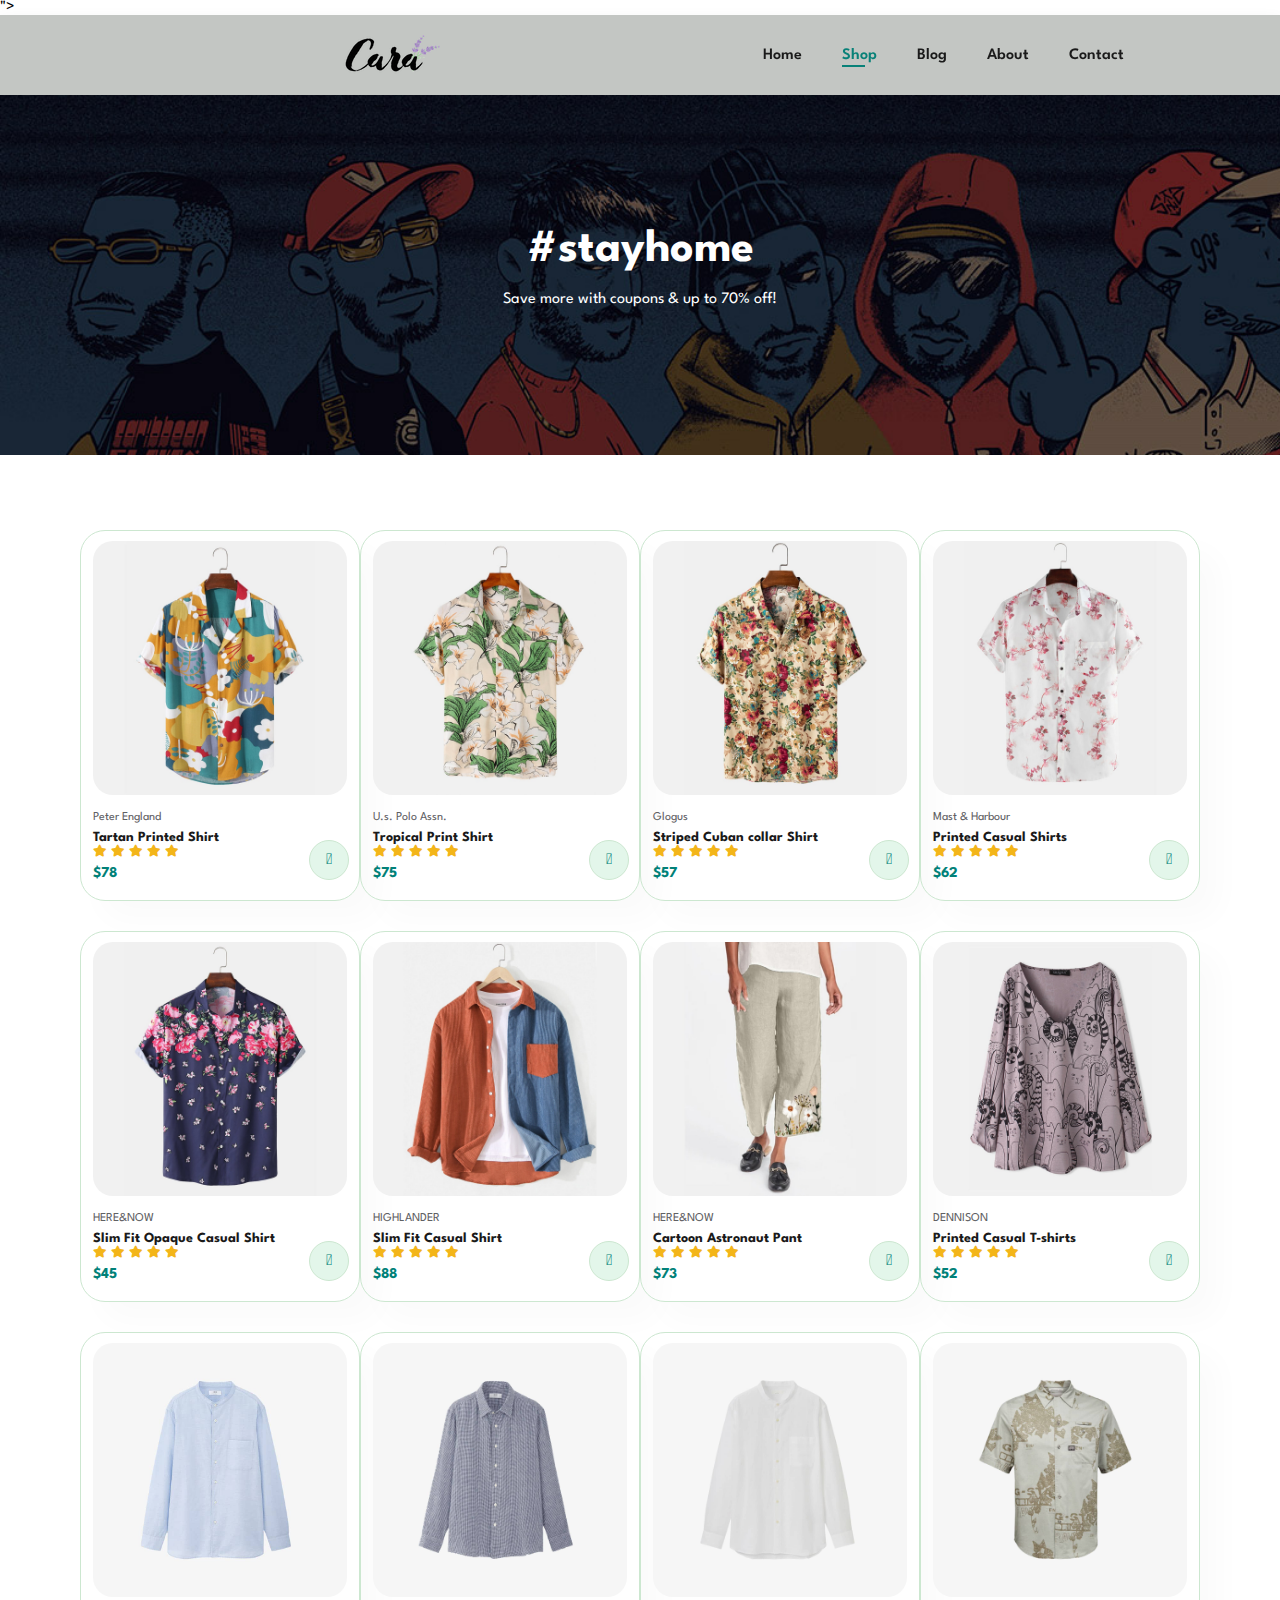
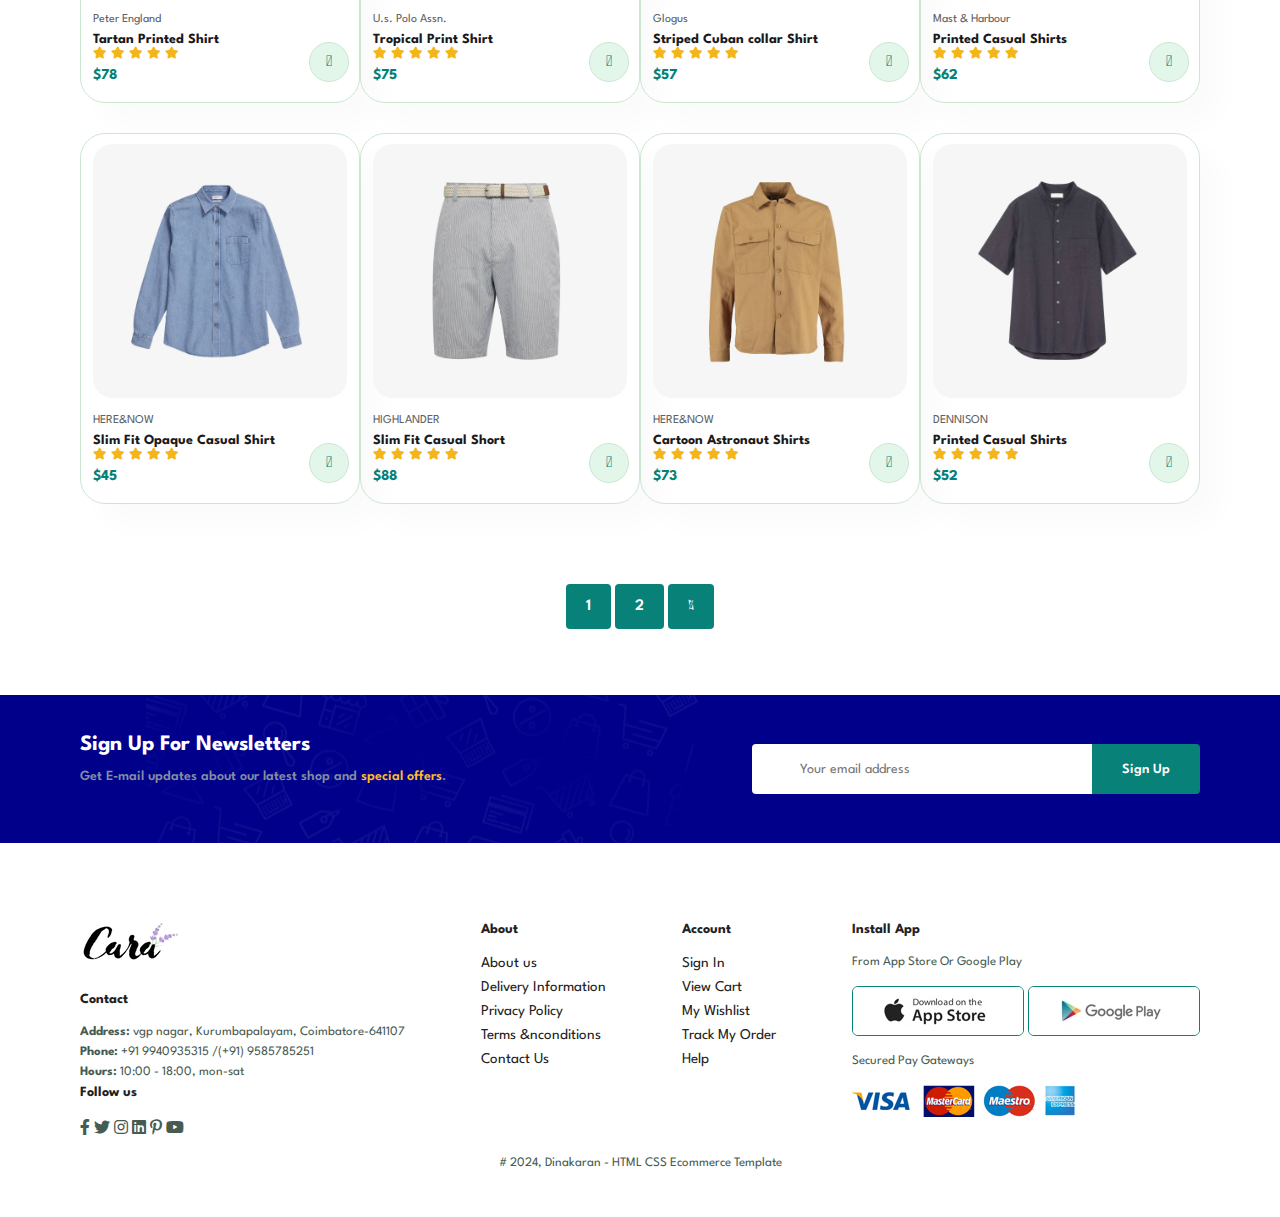
<file: Image Gallery/Image Gallery Hari/shop.html>
<!DOCTYPE html>
<html lang="en">

    <head>
        <meta charset="UTF-8">
        <meta http-equiv="X-UA-Compatible" content="IE=edge">
        <meta name="viewport" content="width=device-width, initial-scale=1.0">
        <title>E-commerce Website</title>
        <link rel="stylesheet" href="https://pro.fontawesome.com/releases/v5.10.0/css/all.css" />">
         <link rel="stylesheet" href="style.css">
    </head>
    
    <body>
        <section id="header">  
            <a href="#"></a><img src="img/logo.png" class="logo" alt="">
            <div>
                <ul id="navbar" class="active">
                    <li><a href="index.html">Home</a></li>
                    <li><a class="active" href="shop.html">Shop</a></li>
                    <li><a href="blog.html">Blog</a></li>
                    <li><a href="about.html">About</a></li>
                    <li><a href="contact.html">Contact</a></li>
                    <li id="lg-bag"><a href="cart.html"><i class="far fa-shopping-bag"></i></a></li>
                    <a href="#" id="close"><i class="far fa-times"></i></a>
                </ul>
            </div>
            <div id="mobile">
                <a href="cart.html"><i class="far fa-shopping-bag"></i></a>
                <i id="bar" class="fas fa-outdent"></i>
            </div>
        </section>
        <section id="page-header">
            <h2>#stayhome</h2>
            <p>Save more with coupons & up to 70% off! </p>
        </section>
        <section id="product1" class="section-p1">
            <div class="pro-container">
                <div class="pro" onclick="window.location.href='sproduct.html'">
                    <img src="img/products/f1.jpg" alt="">
                    <div class="des">
                        <span>Peter England</span>
                        <h5>Tartan Printed Shirt</h5>
                        <div class="star">
                            <i class="fas fa-star"></i>
                            <i class="fas fa-star"></i>
                            <i class="fas fa-star"></i>
                            <i class="fas fa-star"></i>
                            <i class="fas fa-star"></i>
                        </div>
                        <h4>$78</h4>
                    </div>
                    <a href="#"><i class="fal fa-shopping-cart cart"></i></a>
                </div>
                <div class="pro">
                    <img src="img/products/f2.jpg" alt="">
                    <div class="des">
                        <span>U.s. Polo Assn.</span>
                        <h5>Tropical Print Shirt</h5>
                        <div class="star">
                            <i class="fas fa-star"></i>
                            <i class="fas fa-star"></i>
                            <i class="fas fa-star"></i>
                            <i class="fas fa-star"></i>
                            <i class="fas fa-star"></i>
                        </div>
                        <h4>$75</h4>
                    </div>
                    <a href="#"><i class="fal fa-shopping-cart cart"></i></a>
                </div>
                <div class="pro">
                    <img src="img/products/f3.jpg" alt="">
                    <div class="des">
                        <span>Glogus</span>
                        <h5>Striped Cuban collar Shirt</h5>
                        <div class="star">
                            <i class="fas fa-star"></i>
                            <i class="fas fa-star"></i>
                            <i class="fas fa-star"></i>
                            <i class="fas fa-star"></i>
                            <i class="fas fa-star"></i>
                        </div>
                        <h4>$57</h4>
                    </div>
                    <a href="#"><i class="fal fa-shopping-cart cart"></i></a>
                </div>
                <div class="pro">
                    <img src="img/products/f4.jpg" alt="">
                    <div class="des">
                        <span>Mast & Harbour</span>
                        <h5>Printed Casual Shirts</h5>
                        <div class="star">
                            <i class="fas fa-star"></i>
                            <i class="fas fa-star"></i>
                            <i class="fas fa-star"></i>
                            <i class="fas fa-star"></i>
                            <i class="fas fa-star"></i>
                        </div>
                        <h4>$62</h4>
                    </div>
                    <a href="#"><i class="fal fa-shopping-cart cart"></i></a>
                </div>
                <div class="pro">
                    <img src="img/products/f5.jpg" alt="">
                    <div class="des">
                        <span>HERE&NOW</span>
                        <h5>Slim Fit Opaque Casual Shirt</h5>
                        <div class="star">
                            <i class="fas fa-star"></i>
                            <i class="fas fa-star"></i>
                            <i class="fas fa-star"></i>
                            <i class="fas fa-star"></i>
                            <i class="fas fa-star"></i>
                        </div>
                        <h4>$45</h4>
                    </div>
                    <a href="#"><i class="fal fa-shopping-cart cart"></i></a>
                </div>
                <div class="pro">
                    <img src="img/products/f6.jpg" alt="">
                    <div class="des">
                        <span>HIGHLANDER</span>
                        <h5>Slim Fit Casual Shirt</h5>
                        <div class="star">
                            <i class="fas fa-star"></i>
                            <i class="fas fa-star"></i>
                            <i class="fas fa-star"></i>
                            <i class="fas fa-star"></i>
                            <i class="fas fa-star"></i>
                        </div>
                        <h4>$88</h4>
                    </div>
                    <a href="#"><i class="fal fa-shopping-cart cart"></i></a>
                </div>
                <div class="pro">
                    <img src="img/products/f7.jpg" alt="">
                    <div class="des">
                        <span>HERE&NOW</span>
                        <h5>Cartoon Astronaut Pant</h5>
                        <div class="star">
                            <i class="fas fa-star"></i>
                            <i class="fas fa-star"></i>
                            <i class="fas fa-star"></i>
                            <i class="fas fa-star"></i>
                            <i class="fas fa-star"></i>
                        </div>
                        <h4>$73</h4>
                    </div>
                    <a href="#"><i class="fal fa-shopping-cart cart"></i></a>
                </div>
                <div class="pro">
                    <img src="img/products/f8.jpg" alt="">
                    <div class="des">
                        <span>DENNISON</span>
                        <h5>Printed Casual T-shirts</h5>
                        <div class="star">
                            <i class="fas fa-star"></i>
                            <i class="fas fa-star"></i>
                            <i class="fas fa-star"></i>
                            <i class="fas fa-star"></i>
                            <i class="fas fa-star"></i>
                        </div>
                        <h4>$52</h4>
                    </div>
                    <a href="#"><i class="fal fa-shopping-cart cart"></i></a>
                </div>
                <div class="pro">
                    <img src="img/products/n1.jpg" alt="">
                    <div class="des">
                        <span>Peter England</span>
                        <h5>Tartan Printed Shirt</h5>
                        <div class="star">
                            <i class="fas fa-star"></i>
                            <i class="fas fa-star"></i>
                            <i class="fas fa-star"></i>
                            <i class="fas fa-star"></i>
                            <i class="fas fa-star"></i>
                        </div>
                        <h4>$78</h4>
                    </div>
                    <a href="#"><i class="fal fa-shopping-cart cart"></i></a>
                </div>
                <div class="pro">
                    <img src="img/products/n2.jpg" alt="">
                    <div class="des">
                        <span>U.s. Polo Assn.</span>
                        <h5>Tropical Print Shirt</h5>
                        <div class="star">
                            <i class="fas fa-star"></i>
                            <i class="fas fa-star"></i>
                            <i class="fas fa-star"></i>
                            <i class="fas fa-star"></i>
                            <i class="fas fa-star"></i>
                        </div>
                        <h4>$75</h4>
                    </div>
                    <a href="#"><i class="fal fa-shopping-cart cart"></i></a>
                </div>
                <div class="pro">
                    <img src="img/products/n3.jpg" alt="">
                    <div class="des">
                        <span>Glogus</span>
                        <h5>Striped Cuban collar Shirt</h5>
                        <div class="star">
                            <i class="fas fa-star"></i>
                            <i class="fas fa-star"></i>
                            <i class="fas fa-star"></i>
                            <i class="fas fa-star"></i>
                            <i class="fas fa-star"></i>
                        </div>
                        <h4>$57</h4>
                    </div>
                    <a href="#"><i class="fal fa-shopping-cart cart"></i></a>
                </div>
                <div class="pro">
                    <img src="img/products/n4.jpg" alt="">
                    <div class="des">
                        <span>Mast & Harbour</span>
                        <h5>Printed Casual Shirts</h5>
                        <div class="star">
                            <i class="fas fa-star"></i>
                            <i class="fas fa-star"></i>
                            <i class="fas fa-star"></i>
                            <i class="fas fa-star"></i>
                            <i class="fas fa-star"></i>
                        </div>
                        <h4>$62</h4>
                    </div>
                    <a href="#"><i class="fal fa-shopping-cart cart"></i></a>
                </div>
                <div class="pro">
                    <img src="img/products/n5.jpg" alt="">
                    <div class="des">
                        <span>HERE&NOW</span>
                        <h5>Slim Fit Opaque Casual Shirt</h5>
                        <div class="star">
                            <i class="fas fa-star"></i>
                            <i class="fas fa-star"></i>
                            <i class="fas fa-star"></i>
                            <i class="fas fa-star"></i>
                            <i class="fas fa-star"></i>
                        </div>
                        <h4>$45</h4>
                    </div>
                    <a href="#"><i class="fal fa-shopping-cart cart"></i></a>
                </div>
                <div class="pro">
                    <img src="img/products/n6.jpg" alt="">
                    <div class="des">
                        <span>HIGHLANDER</span>
                        <h5>Slim Fit Casual Short</h5>
                        <div class="star">
                            <i class="fas fa-star"></i>
                            <i class="fas fa-star"></i>
                            <i class="fas fa-star"></i>
                            <i class="fas fa-star"></i>
                            <i class="fas fa-star"></i>
                        </div>
                        <h4>$88</h4>
                    </div>
                    <a href="#"><i class="fal fa-shopping-cart cart"></i></a>
                </div>
                <div class="pro">
                    <img src="img/products/n7.jpg" alt="">
                    <div class="des">
                        <span>HERE&NOW</span>
                        <h5>Cartoon Astronaut Shirts</h5>
                        <div class="star">
                            <i class="fas fa-star"></i>
                            <i class="fas fa-star"></i>
                            <i class="fas fa-star"></i>
                            <i class="fas fa-star"></i>
                            <i class="fas fa-star"></i>
                        </div>
                        <h4>$73</h4>
                    </div>
                    <a href="#"><i class="fal fa-shopping-cart cart"></i></a>
                </div>
                <div class="pro">
                    <img src="img/products/n8.jpg" alt="">
                    <div class="des">
                        <span>DENNISON</span>
                        <h5>Printed Casual Shirts</h5>
                        <div class="star">
                            <i class="fas fa-star"></i>
                            <i class="fas fa-star"></i>
                            <i class="fas fa-star"></i>
                            <i class="fas fa-star"></i>
                            <i class="fas fa-star"></i>
                        </div>
                        <h4>$52</h4>
                    </div>
                    <a href="#"><i class="fal fa-shopping-cart cart"></i></a>
                </div>
            </div>
        </section>
        <section id="pagination" class="section-p1">
            <a href="#">1</a>
            <a href="#">2</a>
            <a href="#"><i class="fal fa-long-arrow-alt-right"></i></a>
        </section>
        <section id="newsletter" class="section-p1 section-m1">
            <div class="newstext">
                <h4>Sign Up For Newsletters</h4>
                <p>Get E-mail updates about our latest shop and <span>special offers</span>.</p>
            </div>
            <div class="form">
                <input type="text" placeholder="Your email address">
                <button class="normal">Sign Up</button>
            </div>
        </section>
        <footer class="section-p1">
            <div class="col">
                <img  class="logo" src="img/logo.png" alt="">
                <h4>Contact</h4>
                <p><strong>Address:</strong> vgp nagar, Kurumbapalayam, Coimbatore-641107</p>
                <p><strong>Phone:</strong> +91 9940935315 /(+91) 9585785251</p>
                <p><strong>Hours:</strong> 10:00 - 18:00, mon-sat</p>
                <div class="follow">
                    <h4>Follow us</h4>
                    <div class="icon">
                        <i class="fab fa-facebook-f"></i>
                        <i class="fab fa-twitter"></i>
                        <i class="fab fa-instagram"></i>
                        <i class="fab fa-linkedin"></i>
                        <i class="fab fa-pinterest-p"></i>
                        <i class="fab fa-youtube"></i>
                    </div>
                </div>
            </div>
            <div class="col">
                <h4>About</h4>
                <a href="#">About us</a>
                <a href="#">Delivery Information</a>
                <a href="#">Privacy Policy</a>
                <a href="#">Terms &nconditions</a>
                <a href="#">Contact Us</a>
            </div>
            <div class="col">
                <h4>Account</h4>
                <a href="#">Sign In</a>
                <a href="#">View Cart</a>
                <a href="#">My Wishlist</a>
                <a href="#">Track My Order</a>
                <a href="#">Help</a>
            </div>
            <div class="col install">
                <h4>Install App</h4>
                <p>From App Store Or Google Play</p>
                <div class="row">
                    <img src="img/pay/app.jpg" alt="">
                    <img src="img/pay/play.jpg" alt="">
                </div>
                <p>Secured Pay Gateways</p>
                <img src="img/pay/pay.png" alt="">
            </div>
            <div class="copyright">
                <p># 2024, Dinakaran - HTML CSS Ecommerce Template</p>
            </div>
        </footer>
        <script src="script.js"></script>
    </body>

</html>
</file>
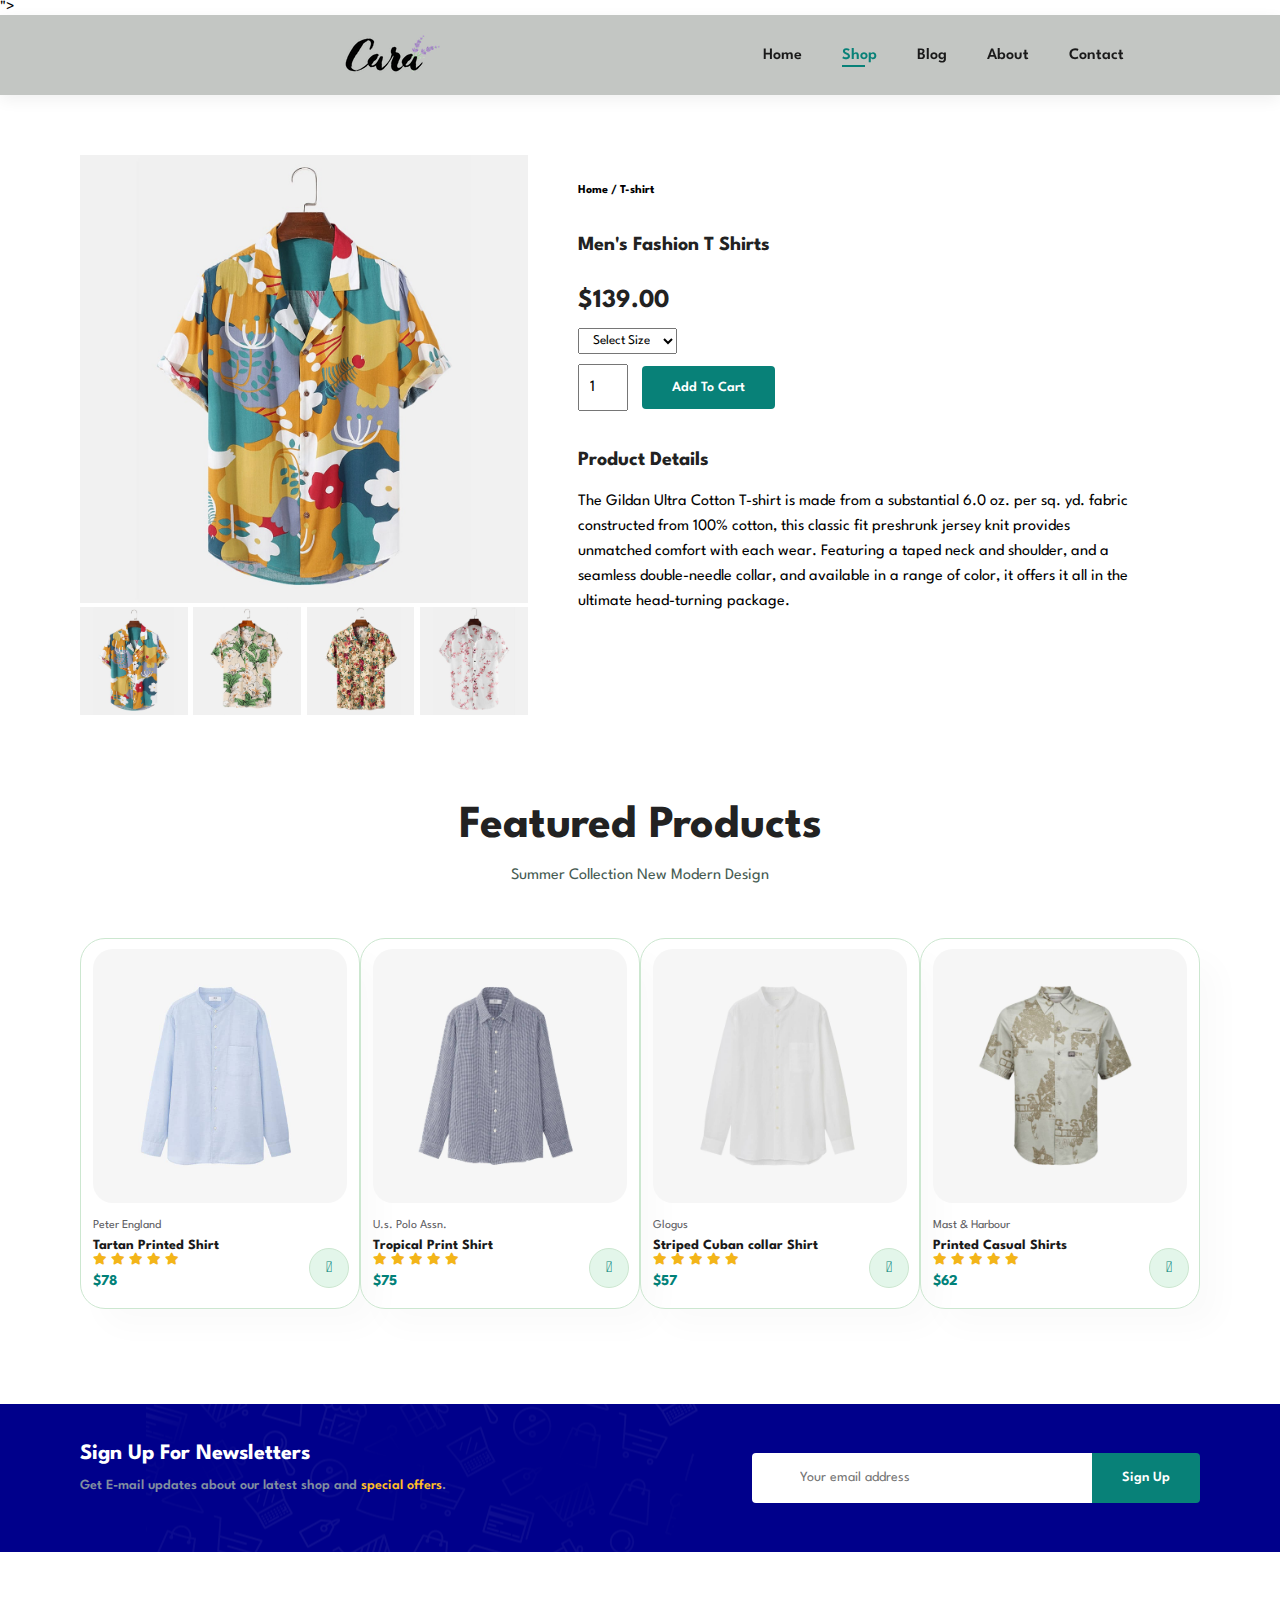
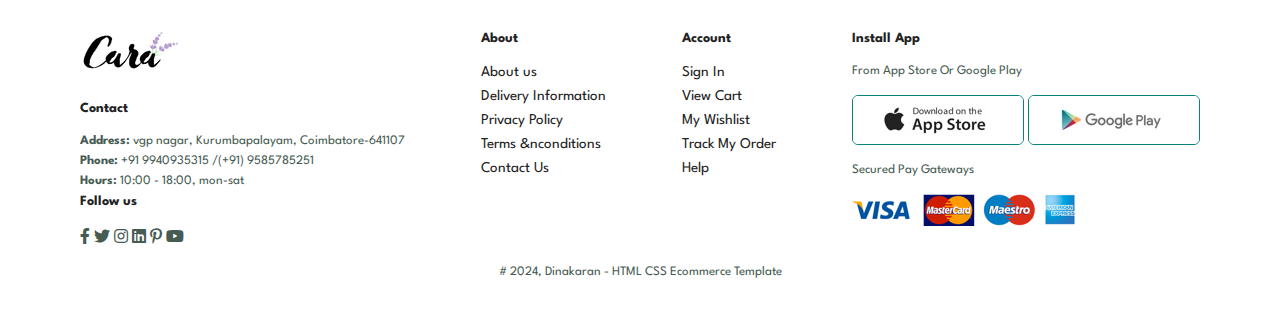
<file: Image Gallery/Image Gallery Hari/sproduct.html>
<!DOCTYPE html>
<html lang="en">

    <head>
        <meta charset="UTF-8">
        <meta http-equiv="X-UA-Compatible" content="IE=edge">
        <meta name="viewport" content="width=device-width, initial-scale=1.0">
        <title>E-commerce Website</title>
        <link rel="stylesheet" href="https://pro.fontawesome.com/releases/v5.10.0/css/all.css" />">
         <link rel="stylesheet" href="style.css">
    </head>

    <body>
        <section id="header">  
            <a href="#"></a><img src="img/logo.png" class="logo" alt="">
            <div>
                <ul id="navbar" class="active">
                    <li><a href="index.html">Home</a></li>
                    <li><a class="active" href="shop.html">Shop</a></li>
                    <li><a href="blog.html">Blog</a></li>
                    <li><a href="about.html">About</a></li>
                    <li><a href="contact.html">Contact</a></li>
                    <li id="lg-bag"><a href="cart.html"><i class="far fa-shopping-bag"></i></a></li>
                    <a href="#" id="close"><i class="far fa-times"></i></a>
                </ul>
            </div>
            <div id="mobile">
                <a href="cart.html"><i class="far fa-shopping-bag"></i></a>
                <i id="bar" class="fas fa-outdent"></i>
            </div>
        </section>
        <section id="prodetails" class="section-p1">
            <div class="single-pro-image">
                <img src="img/products/f1.jpg" width="100%" id="MainImg" alt="">
                <div class="small-img-group">
                    <div class="small-img-col">
                        <img src="img/products/f1.jpg" width="100%" class="small-img" alt="">
                    </div>
                    <div class="small-img-col">
                        <img src="img/products/f2.jpg" width="100%" class="small-img" alt="">
                    </div>
                    <div class="small-img-col">
                        <img src="img/products/f3.jpg" width="100%" class="small-img" alt="">
                    </div>
                    <div class="small-img-col">
                        <img src="img/products/f4.jpg" width="100%" class="small-img" alt="">
                    </div>
                </div>
               
            </div>
            <div class="single-pro-details">
                <h6>Home / T-shirt</h6>
                <h4>Men's Fashion T Shirts</h4>
                <h2>$139.00</h2>
                <select>
                    <option>Select Size</option>
                    <option>XXL</option>
                    <option>XL</option>
                    <option>Large</option>
                    <option>Small</option>
                </select>
                <input type="number" value="1">
                <button class="normal">Add To Cart</button>
                <h4>Product Details</h4>
                <span>The Gildan Ultra Cotton T-shirt is made from a substantial 6.0 oz. per 
                sq. yd. fabric constructed from 100% cotton, this classic fit preshrunk
                jersey knit provides unmatched comfort with each wear. Featuring a taped neck
                and shoulder, and a seamless double-needle collar, and available in a range
                of color, it offers it all in the ultimate head-turning package.</span>
            </div>

        </section>

        <section id="product1" class="section-p1">
            <h2>Featured Products</h2>
            <p>Summer Collection New Modern Design</p>
            <div class="pro-container">
                <div class="pro">
                    <img src="img/products/n1.jpg" alt="">
                    <div class="des">
                        <span>Peter England</span>
                        <h5>Tartan Printed Shirt</h5>
                        <div class="star">
                            <i class="fas fa-star"></i>
                            <i class="fas fa-star"></i>
                            <i class="fas fa-star"></i>
                            <i class="fas fa-star"></i>
                            <i class="fas fa-star"></i>
                        </div>
                        <h4>$78</h4>
                    </div>
                    <a href="#"><i class="fal fa-shopping-cart cart"></i></a>
                </div>
                <div class="pro">
                    <img src="img/products/n2.jpg" alt="">
                    <div class="des">
                        <span>U.s. Polo Assn.</span>
                        <h5>Tropical Print Shirt</h5>
                        <div class="star">
                            <i class="fas fa-star"></i>
                            <i class="fas fa-star"></i>
                            <i class="fas fa-star"></i>
                            <i class="fas fa-star"></i>
                            <i class="fas fa-star"></i>
                        </div>
                        <h4>$75</h4>
                    </div>
                    <a href="#"><i class="fal fa-shopping-cart cart"></i></a>
                </div>
                <div class="pro">
                    <img src="img/products/n3.jpg" alt="">
                    <div class="des">
                        <span>Glogus</span>
                        <h5>Striped Cuban collar Shirt</h5>
                        <div class="star">
                            <i class="fas fa-star"></i>
                            <i class="fas fa-star"></i>
                            <i class="fas fa-star"></i>
                            <i class="fas fa-star"></i>
                            <i class="fas fa-star"></i>
                        </div>
                        <h4>$57</h4>
                    </div>
                    <a href="#"><i class="fal fa-shopping-cart cart"></i></a>
                </div>
                <div class="pro">
                    <img src="img/products/n4.jpg" alt="">
                    <div class="des">
                        <span>Mast & Harbour</span>
                        <h5>Printed Casual Shirts</h5>
                        <div class="star">
                            <i class="fas fa-star"></i>
                            <i class="fas fa-star"></i>
                            <i class="fas fa-star"></i>
                            <i class="fas fa-star"></i>
                            <i class="fas fa-star"></i>
                        </div>
                        <h4>$62</h4>
                    </div>
                    <a href="#"><i class="fal fa-shopping-cart cart"></i></a>
                </div>

            </div>
        </section>
        <section id="newsletter" class="section-p1 section-m1">
            <div class="newstext">
                <h4>Sign Up For Newsletters</h4>
                <p>Get E-mail updates about our latest shop and <span>special offers</span>.</p>
            </div>
            <div class="form">
                <input type="text" placeholder="Your email address">
                <button class="normal">Sign Up</button>
            </div>
        </section>
        <footer class="section-p1">
            <div class="col">
                <img  class="logo" src="img/logo.png" alt="">
                <h4>Contact</h4>
                <p><strong>Address:</strong> vgp nagar, Kurumbapalayam, Coimbatore-641107</p>
                <p><strong>Phone:</strong> +91 9940935315 /(+91) 9585785251</p>
                <p><strong>Hours:</strong> 10:00 - 18:00, mon-sat</p>
                <div class="follow">
                    <h4>Follow us</h4>
                    <div class="icon">
                        <i class="fab fa-facebook-f"></i>
                        <i class="fab fa-twitter"></i>
                        <i class="fab fa-instagram"></i>
                        <i class="fab fa-linkedin"></i>
                        <i class="fab fa-pinterest-p"></i>
                        <i class="fab fa-youtube"></i>
                    </div>
                </div>
            </div>
            <div class="col">
                <h4>About</h4>
                <a href="#">About us</a>
                <a href="#">Delivery Information</a>
                <a href="#">Privacy Policy</a>
                <a href="#">Terms &nconditions</a>
                <a href="#">Contact Us</a>
            </div>
            <div class="col">
                <h4>Account</h4>
                <a href="#">Sign In</a>
                <a href="#">View Cart</a>
                <a href="#">My Wishlist</a>
                <a href="#">Track My Order</a>
                <a href="#">Help</a>
            </div>
            <div class="col install">
                <h4>Install App</h4>
                <p>From App Store Or Google Play</p>
                <div class="row">
                    <img src="img/pay/app.jpg" alt="">
                    <img src="img/pay/play.jpg" alt="">
                </div>
                <p>Secured Pay Gateways</p>
                <img src="img/pay/pay.png" alt="">
            </div>
            <div class="copyright">
                <p># 2024, Dinakaran - HTML CSS Ecommerce Template</p>
            </div>
        </footer>
        <script>
            var MainImg = document.getElementById("MainImg");
            var smallimg = document.getElementsByClassName("small-img");

            smallimg[0].onclick = function(){
                MainImg.src = smallimg[0].src;
            }
            smallimg[1].onclick = function(){
                MainImg.src = smallimg[1].src;
            }
            smallimg[2].onclick = function(){
                MainImg.src = smallimg[2].src;
            }
            smallimg[3].onclick = function(){
                MainImg.src = smallimg[3].src;
            }
        </script>
        <script src="script.js"></script>
    </body>

</html>
</file>
<file: Image Gallery/Image Gallery Hari/style.css>
@import url("https://fonts.googleapis.com/css2?family=Spartan:wght@100;200;300;400;500;600;700;800;900&display=swap");
* {
  margin: 0;
  padding: 0;
  box-sizing: border-box;
  font-family: "Spartan", sans-serif;
}

html {
  scroll-behavior: smooth;
}

/* Global Styles */

h1 {
  font-size: 50px;
  line-height: 64px;
  color: #222;
}

h2 {
  font-size: 46px;
  line-height: 54px;
  color: #222;
}

h4 {
  font-size: 20px;
  color: #222;
}

h6 {
  font-weight: 700;
  font-size: 12px;
}

p {
  font-size: 16px;
  color: #465b52;
  margin: 15px 0 20px 0;
}

.section-p1 {
  padding: 40px 80px;
}

.section-m1 {
  margin: 40px 0;
}
button.normal {
  font-size: 14px;
  font-weight: 600;
  padding: 15px 30px;
  color: #000;
  background-color: #fff;
  border-radius: 4px;
  cursor: pointer;
  border: none;
  outline: none;
  transition: 0.2s;
}
button.white {
  font-size: 13px;
  font-weight: 600;
  padding: 11px 18px;
  color: #fff;
  background-color: transparent;
  cursor: pointer;
  border: 1px solid #fff;
  outline: none;
  transition: 0.2s;
}

body {
  width: 100%;
}
/* header start */

#header {
  display: flex;
  align-items: center;
  justify-content: space-between;
  padding: 20px 80px;
  background: #c3c6c3;
  box-shadow: 0 5px 15px rgba(0, 0, 0, 0.06);
  z-index: 999;
  position: sticky;
  top: 0;
  left: 0;

}
#navbar{
  display: flex;
  align-items: center;
  justify-items: center;
}
#navbar li{
  list-style: none;
  padding: 0 20px;
  position: relative;
}
#navbar li a {
  text-decoration: none;
  font-size: 16px;
  font-weight: 600;
  color: #1a1a1a;
  transition: 0.3s ease;
}
#navbar li a:hover,
#navbar li a.active {
  color: #088178;
}
#navbar li a.active::after, 
#navbar li a:hover::after {
  content: "";
  width: 30%;
  height: 2px;
  background-color: #088178;
  position: absolute;
  bottom: -4px;
  left: 20px ;
}
#mobile{
  display: none;
  align-items: center;
}
#close{
  display: none;
}
/* home page */
#hero {
  background-image: url("img/hero4.png");
  height: 90vh;
  width: 100%;
  background-size: cover;
  background-position: top 25% right 0;
  padding: 0 80px;
  display: flex;
  flex-direction: column;
  align-items: flex-start;
  justify-content: center;
}
#hero h4 {
  padding-bottom: 15px;
}
#hero h1 {
  color: #088178;
}
#hero button {
  background-image: url("img/button.png");
  background-color: transparent;
  color: #088178;
  border: 0;
  padding: 14px 80px 14px 65px;
  background-repeat: no-repeat;
  cursor: pointer;
  font-weight: 700;
  font-size: 15px;
}

#feature {
  display: flex;
  align-items: center;
  justify-content: space-between;
  flex-wrap: wrap;
          

}

#feature .fe-box {
  width: 180px;
  text-align: center;
  padding: 25px 15px;
  box-shadow: 20px 20px 34px rgba(0, 0, 0, 0.03);
  border: 1px solid #cce7d0;
  border-radius: 4px;
  margin: 15px 0;
}
#feature .fe-box:hover {
  box-shadow: 10px 10px 54px rgba(70, 62, 221, 0.01);
}
#feature .fe-box img {
  width: 100%;
  margin-bottom: 10px;

}
#feature .fe-box h6 {
  display: inline-block;
  padding: 9px 8px 6px 8px;
  line-height: 1;
  border-radius: 4px;
  color: #088178;
  background-color: #fddde4;
}
#feature .fe-box:nth-child(2) h6{
  background-color: #cdebbc;
}
#feature .fe-box:nth-child(3) h6{
  background-color: #d1e8f2;
}
#feature .fe-box:nth-child(4) h6{
  background-color: #cdd4f8;
}
#feature .fe-box:nth-child(5) h6{
  background-color: #f6cbf6;
}
#feature .fe-box:nth-child(6) h6{
  background-color: #fff2e5;
}

#product1 {
  text-align: center;
} 
#product1 .pro-container {
  display: flex;
  justify-content: space-between;
  padding-top: 20px;
  flex-wrap: wrap;
}
#product1 .pro {
  width: 25%;
  min-width: 250px;
  padding: 10px 12px;
  border: 1px solid #cce7d0 ;
  border-radius: 25px;
  cursor: pointer;
  box-shadow: 20px 20px 30px rgba(0, 0, 0, 0.02);
  margin: 15px 0;
  position: relative;
}
#product1 .pro:hover {
  box-shadow: 20px 20px 30px rgba(0, 0, 0, 0.06);
}

#product1 .pro img {
  width: 100%;
  border-radius:20px;
}
#product1 .pro .des{
  text-align: start;
  padding: 10px 0;
}
#product1 .pro .des span {
  color: #606063;
  font-size: 12px;
}

#product1 .pro .des h5 {
  padding-top: 7px;
  color: #1a1a1a;
  font-size: 14px;
}

#product1 .pro .des i {
  font-size: 12px;
  color: rgb(243, 181, 25);
}
#product1 .pro .des h4 {
  padding-top: 7px;
  font-size: 15px;
  font-weight: 700;
  color: #018178;
}
#product1 .pro .cart {
  width: 40px;
  height: 40px;
  line-height: 40px;
  border-radius: 50px;
  background-color: #e3f6ea;
  font-weight: 500;
  color: #018178;
  border: 1px solid #cce7d0;
  position: absolute;
  bottom: 20px;
  right: 10px;
}
#banner {
  display: flex;
  flex-direction: column;
  justify-content: center;
  align-items: center;
  text-align: center;
  background-image: url("img/banner/b2.jpg");
  width: 100%;
  height: 40vh;
  background-size: cover;
  background-position: center;
}
#banner h4 {
  color: #fff;
  font-size: 16px;
}
#banner h2 {
  color: #fff;
  font-size: 30px;
  padding: 10px 0;
}
#banner h2 span {
  color: #ef3636;
}
#banner button:hover {
  background-color: #018178;
  color: #fff;
}
#sm-banner {
  display: flex;
  justify-content: space-between;
  flex-wrap: wrap;
} 

#sm-banner .banner-box {
  display: flex;
  flex-direction: column;
  justify-content: center;
  align-items: flex-start;
  background-image: url("img/banner/b17.jpg");
  min-width: 580px;
  height: 50vh;
  background-size: cover;
  background-position: center;
  padding: 30px;
}
#sm-banner .banner-box2{
  background-image: url("img/banner/b10.jpg");
}
#sm-banner h4{
  color: #fff;
  font-size: 20px;
  font-weight: 300;
}
#sm-banner h2{
  color: #fff;
  font-size: 28px;
  font-weight: 800;
}
#sm-banner span{
  color: #fff;
  font-size: 14px;
  font-weight: 500;
  padding-bottom: 15px;
}
#sm-banner .banner-box:hover button{
  background-color: #088178;
  border: 1px solid #088178;
}
#banner3{
  display: flex;
  justify-content: space-between;
  flex-wrap: wrap;
  padding: 0 80px;
}
#banner3 .banner-box {
  display: flex;
  flex-direction: column;
  justify-content: center;
  align-items: flex-start;
  background-image: url("img/banner/b7.jpg");
  min-width: 30%;
  height: 30vh;
  background-size: cover;
  background-position: center;
  padding: 20px;
  margin-bottom: 20px;
}
#banner3 .banner-box2{
  background-image: url("img/banner/b4.jpg");
}
#banner3 .banner-box3{
  background-image: url("img/banner/b18.jpg");
}
#banner3 h2{
  color: #fff;
  font-weight: 900;
  font-size: 22px;

}
#banner3 h3{
  color: #ec544e;
  font-weight: 800;
  font-size: 15px;
}
#newsletter {
  display: flex;
  justify-content: space-between;
  flex-wrap: wrap;
  align-items: center;
  background-image: url("img/banner/b14.png");
  background-repeat: no-repeat;
  background-position: 20% 30%;
  background-color: darkblue;  
}
#newsletter h4{
  font-size: 22px;
  font-weight: 700;
  color: #fff;
}
#newsletter p{
  font-size: 14px;
  font-weight: 600;
  color: #818ea0;
}
#newsletter p span{
  color: #ffbd27;
}
#newsletter .form{
  display: flex;
  width: 40%;
}
#newsletter input{
  height: 3.125rem;
  padding: 0 1.25cm;
  font-size: 14px;
  width: 100%;
  border: 1px solid transparent;
  border-radius: 4px;
  outline: none;
  border-top-right-radius: 0;
  border-bottom-right-radius: 0;
}
#newsletter button{
  background-color: #088178;
  color: #fff;
  white-space: nowrap;
  border-top-left-radius: 0;
  border-bottom-left-radius: 0;
}
footer{
  display: flex;
  flex-wrap: wrap;
  justify-content: space-between;
}
footer .col{
  display: flex;
  flex-direction: column;
  align-items: flex-start;
  margin-bottom: 20px;
}
footer .logo{
  margin-bottom: 30px;
}
footer h4{
  font-size: 14px;
  padding-bottom: 20px;
}
footer p{
  font-size: 13px;
  margin: 0 0 8px 0;
}
footer a{
  font-size: 15px;
  text-decoration: none;
  color: #222 ;
  margin-bottom: 10px;
}
footer .follow{
  color: #465b52;
  padding-right: 4px;
  cursor: pointer;
}
footer .install .row img{
  border: 1px solid #088178;
  border-radius: 6px;
}
footer .install img {
  margin: 10px 0 15px 0;
}
footer .follow i:hover,
footer a:hover {
  color: #088178;
}
footer .copyright {
  width: 100%;
  text-align: center;
}
/* shop page */
#page-header{
  background-image: url("img/banner/b1.jpg");
  width: 100%;
  height: 40vh;
  background-size: cover;
  display: flex;
  justify-content: center;
  text-align: center;
  flex-direction: column;
  padding: 14px;
}
#page-header h2,
#page-header p{
  color: #fff;
}

#pagination{
  text-align: center;
}
#pagination a{
  text-decoration: none;
  background-color: #088178;
  padding: 15px 20px;
  border-radius: 4px;
  color: #fff;
  font-weight: 600;
}
#pagination a i{
  font-size: 16px;
  font-weight: 600;
}
/* single product */
#prodetails{
  display: flex;
  margin-top: 20px;
}

#prodetails .single-pro-image {
  width: 40%;
  margin-right: 50px;
}
.small-img-group {
  display: flex;
  justify-content: space-between;
}

.small-img-col {
  flex-basis: 24%;
  cursor: pointer;
}
#prodetails .single-pro-details{
  width: 50%;
  padding-top: 30px;
}
#prodetails .single-pro-details h4{
  padding: 40px 0 20px 0;
}
#prodetails .single-pro-details h2{
  font-size: 26px;
}
#prodetails .single-pro-details select{
  display: block;
  padding: 5px 10px;
  margin-bottom: 10px;
}
#prodetails .single-pro-details input{
  width: 50px;
  height: 47px;
  padding-left: 10px;
  font-size: 16px;
  margin-right: 10px;
}
#prodetails .single-pro-details input:focus {
  outline: none;
}
#prodetails .single-pro-details button{
  background-color: #088178;
  color: #fff;
}
#prodetails .single-pro-details span{
  line-height: 25px;
}


/* Blog page */

#page-header.blog-header{
  background-image: url("img/banner/b19.jpg");
}

#blog{
  padding: 150px 150px 0 150px;
}
#blog .blog-box{
  display: flex;
  align-items: center;
  width: 100%;
  position: relative;
  padding-bottom: 90px;
}
#blog .blog-img{
  width: 50%;
  margin-right: 40px;
}
#blog img{
  width: 100%;
  height: 300px;
  object-fit: cover;
}
#blog .blog-details {
  width: 50%;
}
#blog .blog-details a{
  text-decoration: none;
  font-size: 11px;
  color: #000;
  font-weight: 700;
  position: relative;
  transition: 0.03s;
}
#blog .blog-details a::after{
  content: "";
  width: 50px;
  height: 1px;
  background-color: #000;
  position: absolute;
  top: 4px;
  right: -60px;
}
#blog .blog-details a:hover{
  color: #088178;
}
#blog .blog-details a:hover::after{
  background-color: #088178;
}
#blog .blog-box h1{
  position: absolute;
  top: -40px;
  left: 0;
  font-size: 70px;
  font-weight: 700;
  color: #c9cbce;
  z-index: -9;
}

/* About page */
#page-header.about-header{

  background-image: url("img/about/banner.png");
}
#about-head{
  display: flex;
  align-items: center;
}
#about-head img{
  width: 50%;
  height: auto;
}
#about-head div {
  padding-left: 40px;
}
#about-app{
  text-align: center;
}
#about-app .video {
  width: 70%;
  height: 100%;
  margin: 30px auto 0 auto;
}
#about-app .video video{
  width: 100%;
  height: 100%;
  border-radius: 20px;

}


/* Contact page */

#contact-details {
  display: flex;
  align-items: center;
  justify-content: space-between;
}
#contact-details .details {
  width: 40%;
}
#contact-details .details span,
#form-details form span {
  font-size: 12px;
}
#contact-details .details h2,
#form-details form h2 {
  font-size: 26px;
  line-height: 35px;
  padding: 20px 0;
}
#contact-details .details h3{
  font-size: 16px;
  padding-bottom: 15px;
}
#contact-details .details li{
  list-style: none;
  display: flex;
  padding: 10px 0;
}
#contact-details .details li i{
  font-size: 14px;
  padding-right: 22px;
}
#contact-details .details li p{
  margin: 0;
  font-size: 14px;
}
#contact-details .map{
  width: 55%;
  height: 400px;
}
#contact-details .map iframe{
  width: 100%;
  height: 100%;
}
#form-details {
  display: flex;
  justify-content: space-between;
  margin: 30px;
  padding: 80px;
  border: 1px solid #e1e1e1;
}
#form-details form{
  width: 65%;
  display: flex;
  flex-direction: column;
  align-items: flex-start;
}
#form-details form input,
#form-details form textarea {
  width: 100%;
  padding: 12px 15px;
  outline: none;
  margin-bottom: 20px;
  border: 1px solid #e1e1e1;
}
#form-details form button{
  background-color: #088178;
  color: #fff;
}

#form-details .people div{
  padding-bottom: 25px;
  display: flex;
  align-items: flex-start;
}

#form-details .people div img{
  width: 65px;
  height: 65px;
  object-fit: cover;
  margin-right: 15px;
}
#form-details .people div p{
  margin: 0;
  font-size: 13px;
  line-height: 25px;
}
#form-details .people div p span {
  display: block;
  font-size: 16px;
  font-weight: 600;
  color: #000;  
}

/* Cart pages*/

#cart {
  overflow-x: auto;
}
#cart table{
  width: 100%;
  border-collapse: collapse;
  table-layout: fixed;
  white-space: nowrap;
}
#cart table img{
  width: 70px;
}
#cart table td:nth-child(1){
  width: 100px;
  text-align: center;
}
#cart table td:nth-child(2){
  width: 150px;
  text-align: center;
}
#cart table td:nth-child(3){
  width: 250px;
  text-align: center;
}
#cart table td:nth-child(4),
#cart table td:nth-child(5),
#cart table td:nth-child(6){
  width: 150px;
  text-align: center;
}
#cart table td:nth-child(5) input{
  width: 70px;
  padding: 10px 5px 10px 15px;
}

#cart table thead {
  border: 1px solid #e2e9e1;
  border-left: none;
  border-right: none;
}
#cart table thead td{
  font-weight: 700;
  text-transform: uppercase;
  font-size: 13px;
  padding: 18px 0;
}
#cart table tbody tr td{
  padding-top: 15px;
}
#cart table tbody  td{
  font-size: 13px;
}

#cart-add {
  display: flex;
  flex-wrap: wrap;
  justify-content: space-between;
}

#coupon{
  width: 50%;
  margin-bottom: 30px;
}
#coupon h3,
#subtotal h3 {
  padding-bottom: 15px;
}
#coupon input{
  padding: 10px 20px;
  outline: none;
  width: 60%;
  margin-right: 10px;
  border: 1px solid #e2e9e1;
}

#coupon button,
#subtotal button {
  background-color: #088178;
  color: #fff;
  padding: 12px 20px;
}
#subtotal{
  width: 50%;
  margin-bottom: 30px;
  border: 1px solid #e2e9e1;
  padding: 30px;

}
#subtotal table{
  border-collapse: collapse;
  width: 100%;
  margin-bottom: 20px;
}
#subtotal table td{
  width: 50%;
  border: 1px solid #e2e9e1;
  padding: 10px;
  font-size: 13px;
}

/* Start Media Query  */

@media (max-width:799px) {
  .section-p1 {
    padding: 40px 40px;
}
  #navbar {
    display: flex;
    flex-direction: column;
    align-items: flex-start;
    justify-items: flex-start;
    position: fixed;
    top: 0;
    right: -300px;
    height: 100vh;
    width: 300px;
    background-color: #e3e6f3;
    box-shadow: 0 40px 60px rgba(0, 0, 0, 0.01);
    padding: 80px 0 0 10px;
    transition: 0.3s;
}
#navbar.active{
  right: 0px;
}


#navbar li{
  margin-bottom: 25px;
}
#mobile {
  display: flex;
  align-items: center;
}
#mobile i{
  color: #1a1a1a;
  font-size: 24px;
  padding-left: 20px;
}
#close {
  display: initial;
  position: absolute;
  top: 30px;
  left: 30px;
  color: #222;
  font-size: 24px;
}
#lg-bag{
  display: none;
}
#hero {
  height: 70vh;
  padding: 0 80px;
  background-position: top 30% right 30%;
}
#feature {
  justify-content: center;
}
#feature .fe-box {
  margin: 15px 15px;
}
#feature {
  justify-content: center;
}
#product1 .pro {
  margin: 15px;
}
#banner {
  height: 20vh;
}
#sm-banner .banner-box {
  min-width: 100%;
  height: 30vh;
}
#banner3 {
  padding: 0 40px;
}
#banner3 .banner-box {
  width: 28%;
}
#newsletter .form {
  width: 70%;
}

 /* contact page */
 #form-details {
  padding: 40px;
} 
#form-details form {
  width: 50%;
} 






}
@media (max-width: 477px) {

  .section-p1 {
    padding: 20px;
}
#header {
    padding: 10px 30px;
}
h1 {
  font-size: 38px;
}
h2 {
  font-size: 32px;
}
#hero {
  padding: 0 20px;
  background-position: 55%;
}
#feature .fe-box {
  width: 155px;
  margin: 0 0 15px 0;
}
#feature {
  justify-content: space-between;
}
#product1 .pro {
  width: 100%;
}
#banner {
  height: 40vh;
}
#sm-banner .banner-box {
  height: 40vh;
}
#sm-banner .banner-box2 {
  margin-top: 20px;
}
#banner3 {
  padding: 0 20px;
}
#banner3 .banner-box {
  width: 100%;
}
#newsletter {
  padding: 40px 20px;
}
#newsletter .form {
  width: 100%;
}
footer .copyright {
  text-align: start;
}

/* single product */
#prodetails {
  display: flex;
  flex-direction: column;
}
#prodetails .single-pro-image {
  width: 100%;
  margin-right: 0px;
}
#prodetails .single-pro-details {
  width: 100%;
}

/* Blog Page */
#blog {
  padding: 100px 20px 0 20px;
}
#blog .blog-box {
  display: flex;
  flex-direction: column;
  align-items: flex-start;
}
#blog .blog-img {
  width: 100%;
  margin-right: 0px;
  margin-bottom: 30px;
}
#blog .blog-details {
  width: 100%;
}

/* about pages */

#about-head {
  flex-direction: column;
}
#about-head img {
  width: 100%;
  margin-bottom: 20px;
}
#about-head div {
  padding-left: 0px;
}
#about-app .video {
  width: 100%;
}

/* contact pages*/
#contact-details {
   flex-direction: column;
}
#contact-details .details {
  width: 100%;
  margin-bottom: 30px;
}
#contact-details .map {
  width: 100%;
}
#form-details {
  margin: 10px;
  padding: 30px 10px;
  flex-wrap: wrap;
}
#form-details form {
  width: 100%;
  margin-bottom: 30px;
}
/* cart page */

#cart-add {
  display: flex;
  flex-direction: column;
}
#coupon {
  width: 100%;
}
#subtotal {
  width: 100%;
  padding: 20px;
}

}
</file>
<file: Calculator/style.css>
* {
    margin: 0;
    padding: 0;
    font-family: 'Poppins',sans-serif;
    box-sizing: border-box;
}

.container{
    width: 100%;
    height: 100vh;
    background: #e3f9ff;
    display: flex;
    align-items: center;
    justify-content: center;
}

.calculator{
    background: #3a4452;
    padding: 20px;
    border-radius: 10px;
}
.calculator form input{
    border: 0;
    outline: 0;
    width: 60px;
    height: 60px;
    border-radius: 10px;
    box-shadow: -8px -8px 15px rgba(255, 255, 255, 0.1),5px 5px 15px rgba(0, 0, 0, 0.2);
    background: transparent;
    font-size: 20px;
    color: #fff;
    cursor: pointer;
    margin: 10px;
}
form .display{
    display: flex;
    justify-content: flex-end;
    margin: 20px 0;

}
form .display input{
    text-align: right;
    flex: 1;
    font-size: 45px;
    box-shadow: none;

}

form input.equal{
    width: 145px;
}

form input.operator{
    color: #33ffd8;

}
</file>
